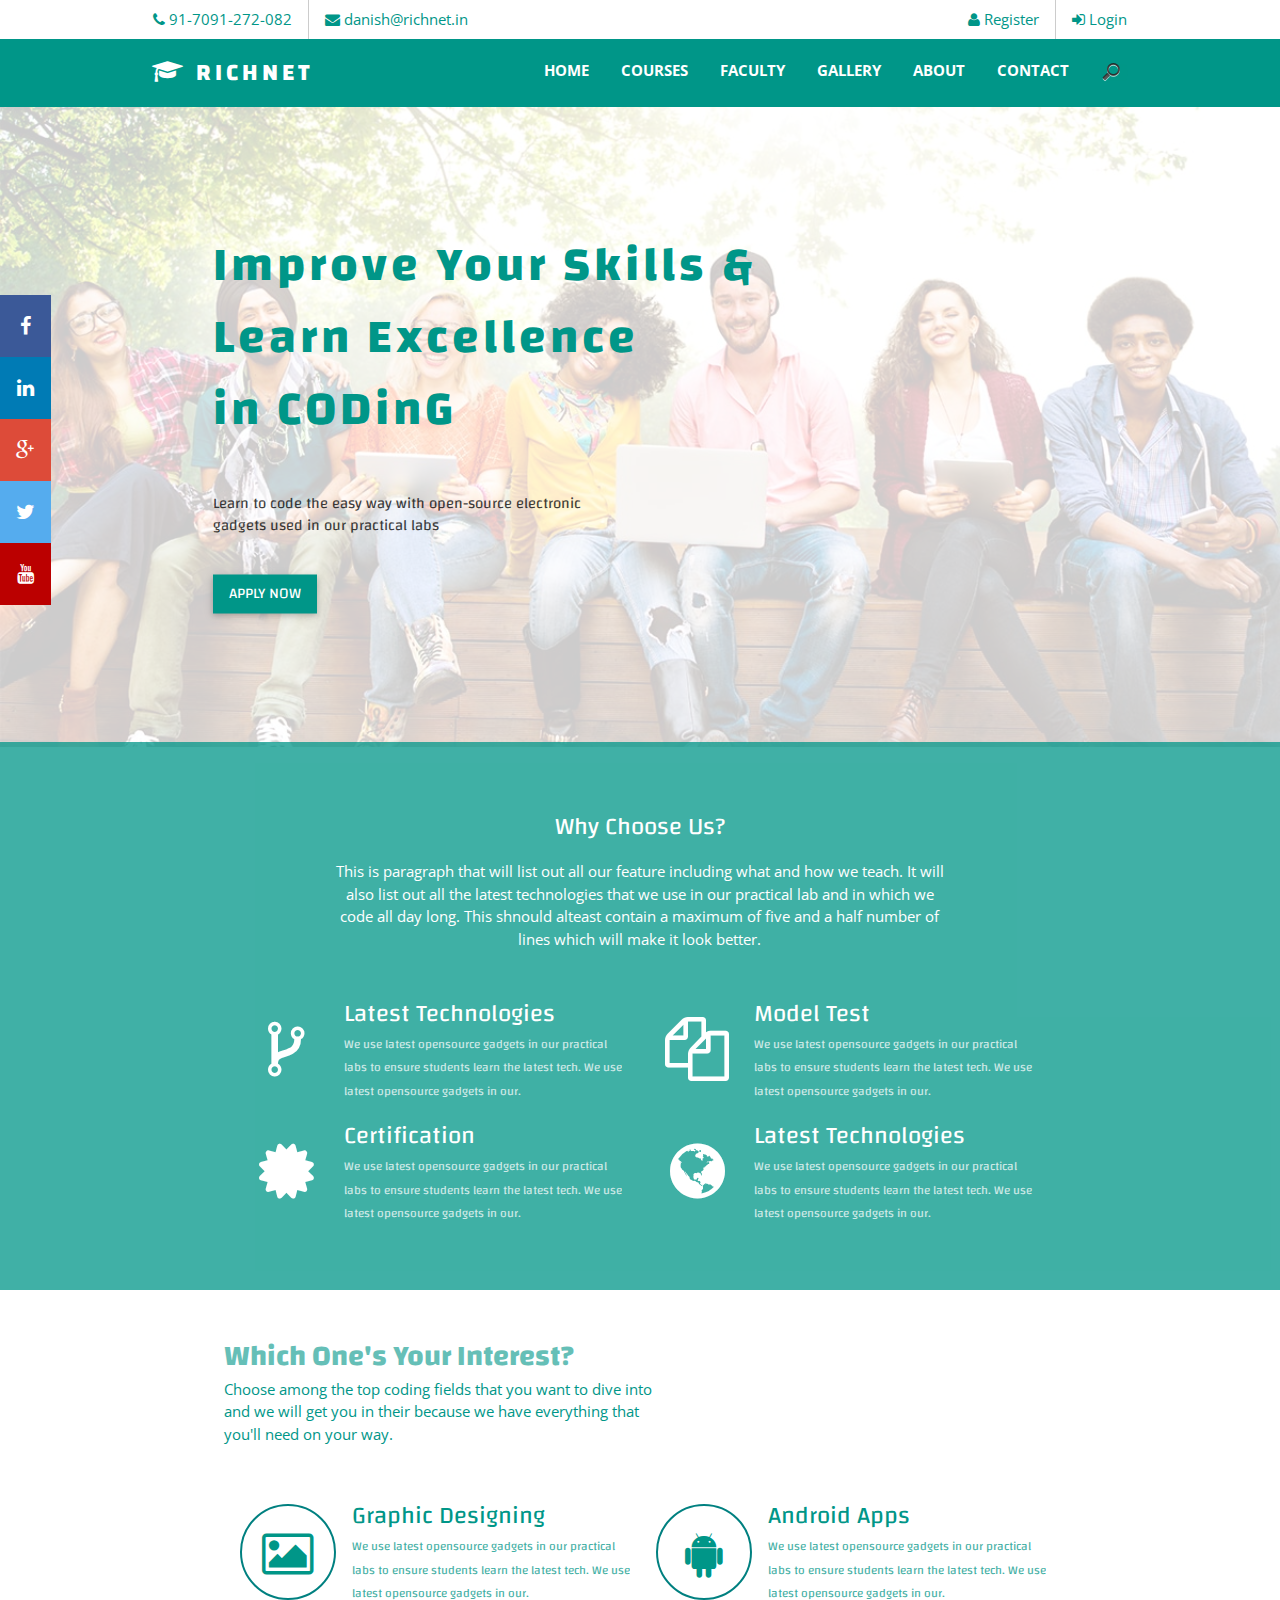
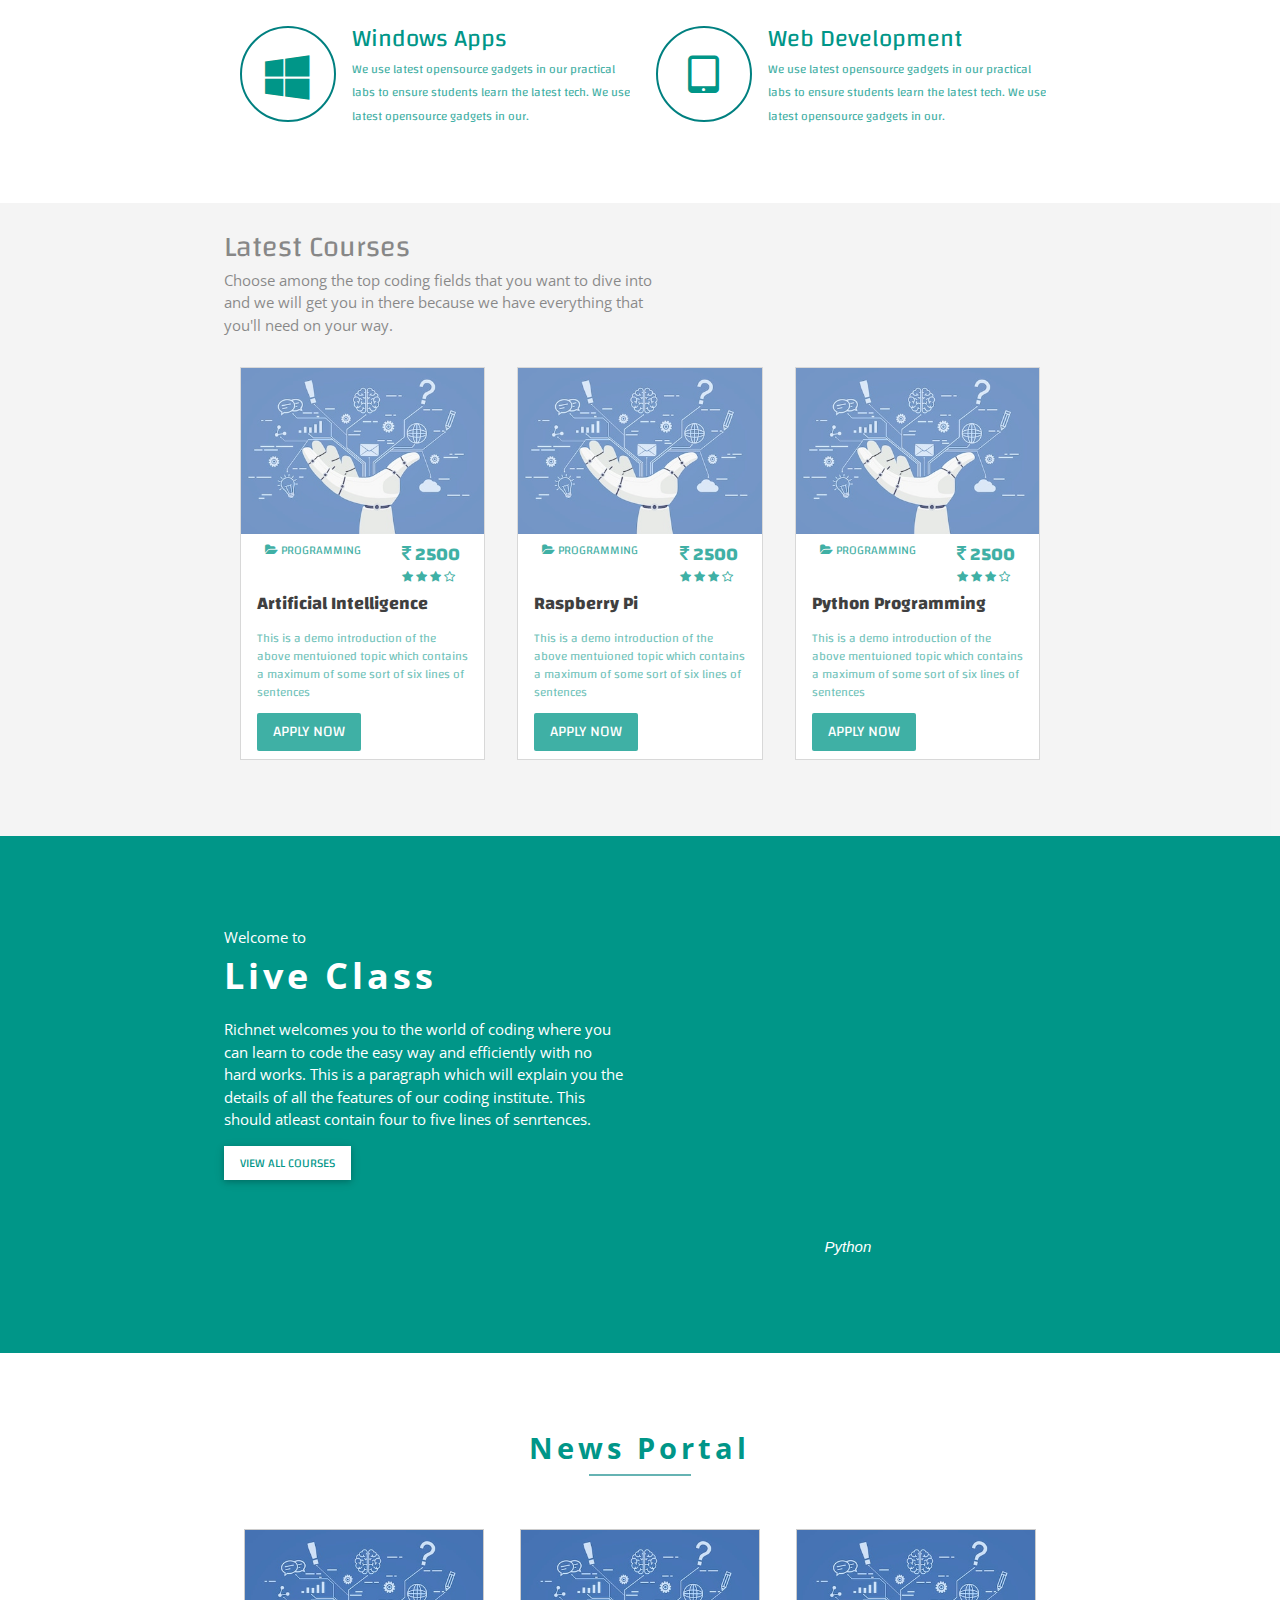
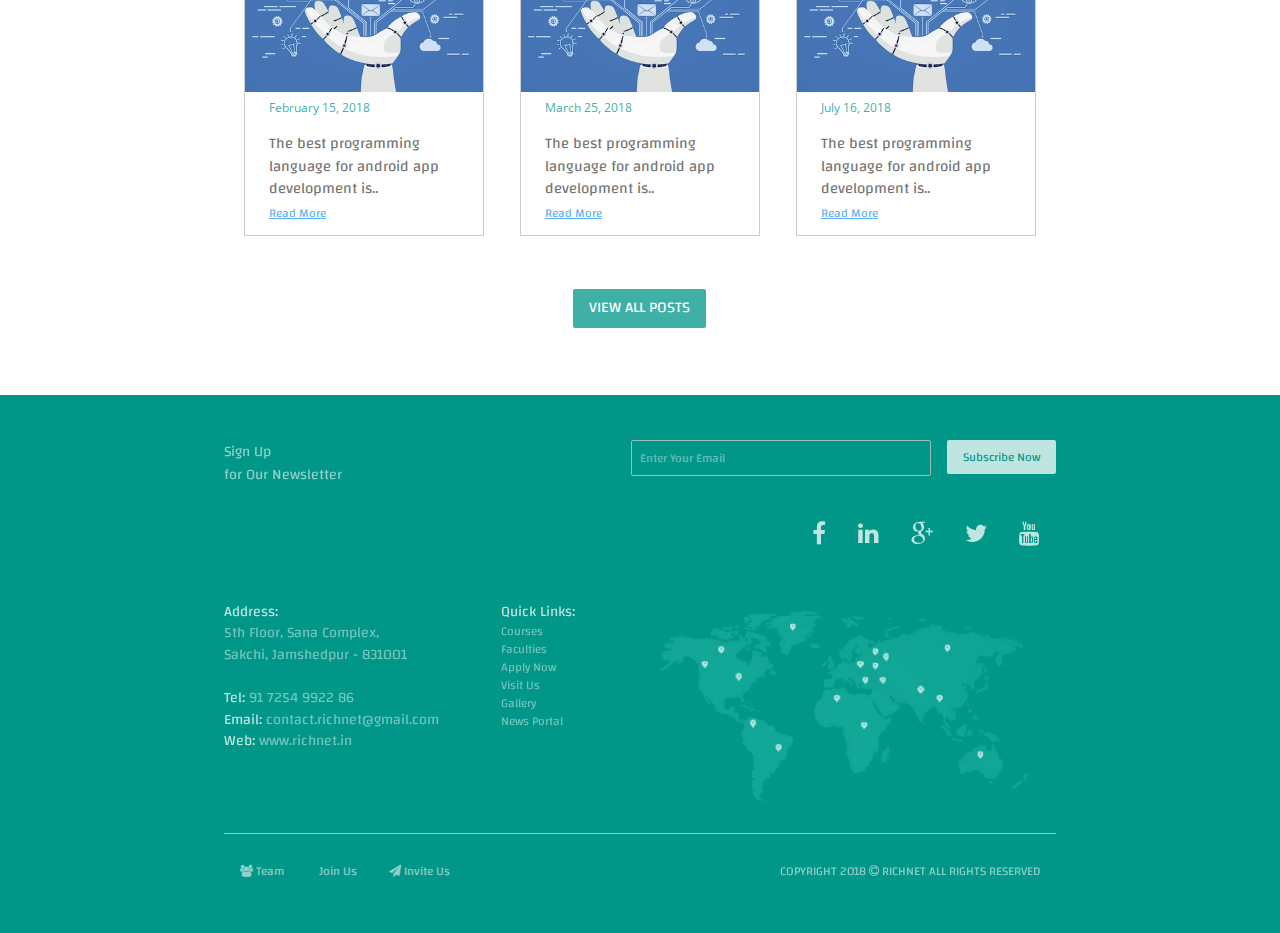
<file: index.html>
<!DOCTYPE html>
<html>
	<head>
		<title>Richnet | A Complete web & Network Solution</title>
		<meta name="viewport" content="width=device-width, initial-scale=1">
		<meta name="keyword" content="Richnet,Web, Network, Android,Website, Intership">
		<link href="https://fonts.googleapis.com/css?family=Open+Sans+Condensed:300" rel="stylesheet">
		<link href="https://fonts.googleapis.com/css?family=Changa" rel="stylesheet">
		<link href="/css/w3.css" rel="stylesheet" />
		<link href="/fa/css/fa.css" rel="stylesheet" />
		<link href="/css/style.css" rel="stylesheet" />
	</head>
	<body>
		
		<div class="w3-container w3-white" id="topbar">
		
			<div class="w3-row">
				<div class="w3-col l1 m1 w3-hide-small">
					&nbsp;
				</div>
				<div class="w3-col l10 m10">
					<div class="w3-bar w3-text-teal font-1">
						<span class="w3-bar-item w3-border-right w3-hide-small">
							<i class="fa fa-phone"></i> 
							91-7091-272-082
						</span>
						<span class="w3-bar-item w3-hide-small">
							<i class="fa fa-envelope"></i> 
							danish@richnet.in
						</span>
						<a href="/student/" class="w3-bar-item w3-button w3-hover-white w3-right">
							<i class="fa fa-sign-in"></i> 
							Login
						</a>
						<a href="" class="w3-bar-item w3-button w3-hover-white w3-right w3-border-right">
							<i class="fa fa-user"></i> 
							Register
						</a>
					</div>
				</div>
			</div>
		</div>
		

		<div class="w3-container w3-teal">
			<div class="w3-row">
				<div class="w3-col l1 m1 w3-hide-small">&nbsp;</div>
				<div class="w3-col l10 m10">
					<div class="w3-bar w3-padding-large w3-text-bold font-1">
						<a href="index_new.php" class="w3-bar-item w3-button w3-hover-teal w3-padding-small w3-xlarge w3-wide font-2">
							<i class="fa fa-graduation-cap"></i> RICHNET
						</a>
						<button class="w3-bar-item w3-button w3-white w3-hide-large w3-hide-medium w3-text-teal w3-right w3-large w3-hover-teal " dn-toggle="collapse" dn-target="#menu">
							<i class="fa fa-align-right"></i>
						</button>
					<div class="dn-hide-small w3-mobile" id="menu">
						<span class='w3-bar-item w3-show-small w3-mobile w3-padding-small'></span>
						<form id="search" class="w3-bar-item w3-mobile w3-right w3-padding-small w3-small">
							<input type="search" placeholder="Search" id="input" class="w3-input w3-text-white w3-teal font-2">
						</form>
			
						<a href='/contact.html' class='w3-bar-item w3-right w3-button w3-mobile '>
							CONTACT
						</a>
					
						<a href='/about.php' class='w3-bar-item w3-right w3-button w3-mobile '>
							ABOUT
						</a>
					
						<a href='/gallery.php' class='w3-bar-item w3-right w3-button w3-mobile '>
							GALLERY
						</a>
					
						<a href='/faculty.php' class='w3-bar-item w3-right w3-button w3-mobile '>
							FACULTY
						</a>
					
						<a href='/courses.php' class='w3-bar-item w3-right w3-button w3-mobile '>
							COURSES
						</a>
					
						<a href='/index.php' class='w3-bar-item w3-right w3-button w3-mobile '>
							HOME
						</a>
										</div>
					</div>
				</div>
				<div class="w3-col l1 m1 w3-hide-small">&nbsp;</div>
			</div>
		</div>
		<div class="icon-bar">
				<a href="www.facebook.com/richnet" class="w3-facebook w3-button w3-hover-black"><i class="fa fa-facebook"></i></a>
				<a href="www.linkedin.com/richnet" class="w3-linkedin w3-button w3-hover-black"><i class="fa fa-linkedin"></i></a>
				<a href="www.plus.google.com/richnet" class="w3-google w3-button-black"><i class="fa fa-google-plus"></i></a>
				<a href="www.twitter.com/richnet" class="w3-twitter w3-buton w3-hover-black"><i class="fa fa-twitter"></i></a>
				<a href="www.youtube.com/richnet" class="w3-youtube w3-button w3-hover-black"><i class="fa fa-youtube"></i></a>
		</div>		
		

		<div class="w3-display-container">
			<img src="img/group.jpg" class="w3-block" style="height:87%"/>
			<div class="w3-display-middle w3-full dn-white-opacity">
				<div class="w3-display-left" style="width:100%;">
					<div class="w3-row">
						<div class="w3-col l2 m2">
							<br/>
						</div>
						<div class="w3-col l8 m8">
							<h1 class="font-2 w3-text-teal w3-xxxlarge w3-wide w3-text-bold">
								Improve Your Skills &<br/>
								Learn Excellence <br/>
								in CODinG
							</h1>
							<br/>
							<p class="w3-text-black font-2 w3-opacity-min" style="max-width:400px">
								Learn to code the easy way with open-source electronic gadgets used in our practical labs
							</p>
							<br/>
							<button class="w3-button w3-card-2 w3-teal font-2 w3-hover-white">
								APPLY NOW
							</button>
							<br/><br/>
						</div>
					</div>
				</div>
			</div>
		</div>
		

		<div class="w3-container w3-teal w3-padding-large w3-opacity-min">
			<div class="w3-row">
				<div class="w3-col l3 m3">
					<br/>
				</div>
				<div class="w3-col l6 m6 w3-center">
					<br/>
					<br/>
					<h3 class="font-2">
						Why Choose Us?
					</h3>
					<p class="font-1">
						This is paragraph that will list out all our feature including what and how we teach.
						It will also list out all the latest technologies that we use in our practical lab and in which we code all day long.
						This shnould alteast contain a maximum of five and a half number of lines which will make it look better.
					</p>
				</div>
			</div>
			<div class="w3-row">
				<div class="w3-col l2 m2">
					<br/>
				</div>
				<div class="w3-col l8 m8">
					<br/>
					<div class="w3-row">
						<div class="w3-col l6 m6">
							<table border="0" class="w3-table w3-text-white">
								<tr>
									<td class="w3-right-align" style="vertical-align:middle">
										<i class="fa fa-code-fork w3-jumbo w3-left w3-right fa-fw"></i>
									</td>
									<td>
										<font class="w3-xlarge w3-block  font-2">Latest Technologies</font>
										<font class="font-2 w3-opacity-min"><small>
										We use latest opensource gadgets in our practical labs to ensure students learn the latest tech.
										We use latest opensource gadgets in our.
										</small></font>
									</td>
								</tr>
							</table>
						</div>
						<div class="w3-col l6 m6">
							<table border="0" class="w3-table w3-text-white">
								<tr>
									<td class="w3-right-align" style="vertical-align:middle">
										<i class="fa fa-copy w3-jumbo w3-left w3-right fa-fw"></i>
									</td>
									<td>
										<font class="w3-xlarge w3-block  font-2">Model Test</font>
										<font class="font-2 w3-opacity-min"><small>
										We use latest opensource gadgets in our practical labs to ensure students learn the latest tech.
										We use latest opensource gadgets in our.
										</small></font>
									</td>
								</tr>
							</table>
						</div>
						<div class="w3-col l6 m6">
							<table border="0" class="w3-table w3-text-white">
								<tr>
									<td class="w3-right-align" style="vertical-align:middle">
										<i class="fa fa-certificate w3-jumbo w3-left w3-right fa-fw"></i>
									</td>
									<td>
										<font class="w3-xlarge w3-block  font-2">Certification</font>
										<font class="font-2 w3-opacity-min"><small>
										We use latest opensource gadgets in our practical labs to ensure students learn the latest tech.
										We use latest opensource gadgets in our.
										</small></font>
									</td>
								</tr>
							</table>
						</div>
						<div class="w3-col l6 m6">
							<table border="0" class="w3-table w3-text-white">
								<tr>
									<td class="w3-right-align" style="vertical-align:middle">
										<i class="fa fa-globe w3-jumbo w3-left w3-right fa-fw"></i>
									</td>
									<td>
										<font class="w3-xlarge w3-block  font-2">Latest Technologies</font>
										<font class="font-2 w3-opacity-min"><small>
										We use latest opensource gadgets in our practical labs to ensure students learn the latest tech.
										We use latest opensource gadgets in our.
										</small></font>
									</td>
								</tr>
							</table>
						</div>
					</div>
				</div>
			</div>
			<br/>
			<br/>
		</div>

		<div class="w3-white w3-container">
			<br/><br/>
			<div class="w3-row">
				<div class="w3-col l2 m2">
					<br/>
				</div>
				<div class="w3-col l8 m8">
					<b class="w3-text-teal w3-opacity font-2  w3-xlarge">
						<big>Which One's Your Interest?</big>
					</b>
					<font class="font-1 w3-text-teal w3-margin-0 w3-block" style="max-width:450px">
						Choose among the top coding fields that you want to dive into and we will get you in their because we have everything that you'll need on your way.
					</font>
					<br/><br/>
					<div class="w3-row">
						<div class="w3-col l6 m6">
							<table border="0" class="w3-table w3-text-teal">
								<tr>
									<td class="w3-center" style="vertical-align:middle">
										<i class="fa fa-photo w3-xxxlarge icon-border w3-hover-teal"></i>
									</td>
									<td>
										<font class="w3-xlarge w3-block  font-2">Graphic Designing</font>
										<font class="font-2 w3-opacity-min"><small>
										We use latest opensource gadgets in our practical labs to ensure students learn the latest tech.
										We use latest opensource gadgets in our.
										</small></font>
									</td>
								</tr>
							</table>
						</div>
						<div class="w3-col l6 m6">
							<table border="0" class="w3-table w3-text-teal">
								<tr>
									<td class="w3-center" style="vertical-align:middle">
										<i class="fa fa-android w3-xxxlarge icon-border w3-hover-teal"></i>
									</td>
									<td>
										<font class="w3-xlarge w3-block  font-2">Android Apps</font>
										<font class="font-2 w3-opacity-min"><small>
										We use latest opensource gadgets in our practical labs to ensure students learn the latest tech.
										We use latest opensource gadgets in our.
										</small></font>
									</td>
								</tr>
							</table>
						</div>
						<div class="w3-col l6 m6">
							<table border="0" class="w3-table w3-text-teal">
								<tr>
									<td class="w3-center" style="vertical-align:middle">
										<i class="fa fa-windows w3-xxxlarge icon-border w3-hover-teal"></i>
									</td>
									<td>
										<font class="w3-xlarge w3-block  font-2">Windows Apps</font>
										<font class="font-2 w3-opacity-min"><small>
										We use latest opensource gadgets in our practical labs to ensure students learn the latest tech.
										We use latest opensource gadgets in our.
										</small></font>
									</td>
								</tr>
							</table>
						</div>
						<div class="w3-col l6 m6">
							<table border="0" class="w3-table w3-text-teal">
								<tr>
									<td class="w3-center" style="vertical-align:middle">
										<i class="fa fa-tablet w3-xxxlarge icon-border w3-hover-teal"></i>
									</td>
									<td>
										<font class="w3-xlarge w3-block font-2">Web Development</font>
										<font class="font-2 w3-opacity-min"><small>
										We use latest opensource gadgets in our practical labs to ensure students learn the latest tech.
										We use latest opensource gadgets in our.
										</small></font>
									</td>
								</tr>
							</table>
						</div>
					</div>
				</div>
				<div class="w3-col l1 m1">
					<br/>
				</div>
			</div>
			<br/><br/><br/>
		</div>

		<div class="w3-container w3-light-gray w3-opacity-min">
			<br/>
			<div class="w3-row">
				<div class="w3-col l2 m2">
					<br/>
				</div>
				<div class="w3-col l8 m8">
					<span class="w3-opacity font-2  w3-xlarge">
						<big>Latest Courses</big>
					</span>
					<font class="font-1 w3-margin-0 w3-block w3-opacity" style="max-width:450px">
						Choose among the top coding fields that you want to dive into and we will get you in there because we have everything that you'll need on your way.
					</font>
					<br/>
					<div class="w3-row">
		
						<div class='w3-col l4 m4'>
							<div class='w3-padding'>
								<div class='w3-white w3-border w3-hover-shadow'>
									<img src='img/ai.png' class='w3-block' />
									<div class='w3-padding'>
										<div class='w3-bar w3-small w3-text-teal'>
											<div class='w3-bar-item w3-padding-small font-2'>
												<i class='fa fa-folder-open'></i> PROGRAMMING
											</div>
											<div class='w3-bar-item w3-padding-small font-2 w3-right w3-text-bold'>
												<span class='w3-large'><i class='fa fa-inr'></i> 2500</span>
												<br/>
												<i class='fa fa-star'></i>
												<i class='fa fa-star'></i>
												<i class='fa fa-star'></i>
												<i class='fa fa-star-o'></i>
											</div>
										</div>
										<font class='font-2 w3-text-bold w3-large'>
											Artificial Intelligence
										</font>
										<p class='w3-text-teal font-2 w3-small w3-opacity-min'>
											This is a demo introduction of the above mentuioned topic which contains a maximum of some sort of six lines of sentences
										</p>
										<button class='w3-button w3-teal w3-round-small font-2 w3-hover-amber'>
											APPLY NOW
										</button>
									</div>
								</div>
							</div>
						</div>
				
						<div class='w3-col l4 m4'>
							<div class='w3-padding'>
								<div class='w3-white w3-border w3-hover-shadow'>
									<img src='img/ai.png' class='w3-block' />
									<div class='w3-padding'>
										<div class='w3-bar w3-small w3-text-teal'>
											<div class='w3-bar-item w3-padding-small font-2'>
												<i class='fa fa-folder-open'></i> PROGRAMMING
											</div>
											<div class='w3-bar-item w3-padding-small font-2 w3-right w3-text-bold'>
												<span class='w3-large'><i class='fa fa-inr'></i> 2500</span>
												<br/>
												<i class='fa fa-star'></i>
												<i class='fa fa-star'></i>
												<i class='fa fa-star'></i>
												<i class='fa fa-star-o'></i>
											</div>
										</div>
										<font class='font-2 w3-text-bold w3-large'>
											Raspberry Pi
										</font>
										<p class='w3-text-teal font-2 w3-small w3-opacity-min'>
											This is a demo introduction of the above mentuioned topic which contains a maximum of some sort of six lines of sentences
										</p>
										<button class='w3-button w3-teal w3-round-small font-2 w3-hover-amber'>
											APPLY NOW
										</button>
									</div>
								</div>
							</div>
						</div>
				
						<div class='w3-col l4 m4'>
							<div class='w3-padding'>
								<div class='w3-white w3-border w3-hover-shadow'>
									<img src='img/ai.png' class='w3-block' />
									<div class='w3-padding'>
										<div class='w3-bar w3-small w3-text-teal'>
											<div class='w3-bar-item w3-padding-small font-2'>
												<i class='fa fa-folder-open'></i> PROGRAMMING
											</div>
											<div class='w3-bar-item w3-padding-small font-2 w3-right w3-text-bold'>
												<span class='w3-large'><i class='fa fa-inr'></i> 2500</span>
												<br/>
												<i class='fa fa-star'></i>
												<i class='fa fa-star'></i>
												<i class='fa fa-star'></i>
												<i class='fa fa-star-o'></i>
											</div>
										</div>
										<font class='font-2 w3-text-bold w3-large'>
											Python Programming
										</font>
										<p class='w3-text-teal font-2 w3-small w3-opacity-min'>
											This is a demo introduction of the above mentuioned topic which contains a maximum of some sort of six lines of sentences
										</p>
										<button class='w3-button w3-teal w3-round-small font-2 w3-hover-amber'>
											APPLY NOW
										</button>
									</div>
								</div>
							</div>
						</div>
									</div>
				</div>
			</div>
			<br/><br/><br/>
		</div>

		<div class="w3-container w3-teal w3-opacity-">
			<br/><br/>
			<br/><br/>
			<div class="w3-row">
				<div class="w3-col l2 m2">
					<br/>
				</div>
				<div class="w3-col l8 m8">
					<div class="w3-row">
						<div class="w3-col l6 m6">
							<font class="w3-medium font-1"> Welcome to</font>
							<font class="w3-text-white w3-xxlarge font-1 w3-text-bold w3-wide w3-block">
								Live Class
							</font>
							<p class="font-1" style="max-width:400px">
								Richnet welcomes you to the world of coding where you can learn to code the easy way and efficiently with no hard works.
								This is a paragraph which will explain you the details of all the features of our coding institute.
								This should atleast contain four to five lines of senrtences.
							</p>
							<button class="w3-button w3-white w3-card-2 w3-small w3-text-teal w3-margin-bottom font-2">
								VIEW ALL COURSES
							</button>
						</div>
						<div class="w3-col l6 m6">
							<iframe width="100%" height="300" src="https://www.youtube.com/embed/N4mEzFDjqtA" frameborder="0" allow="autoplay; encrypted-media" allowfullscreen></iframe>
							<i class="w3-block w3-padding-small w3-center">Python</i>
						</div>
					</div>
				</div>
			</div>
			<br/><br/>
			<br/><br/>
		</div>

		<div class="w3-white w3-container">
			<br/><br/><br/>
			<div class="w3-row">
				<div class="w3-col l2 m2">
					<br/>
				</div>
				<div class="w3-col l8 m8">
					<p class="w3-xlarge w3-center w3-text-teal font-1 w3-wide w3-text-bold " style="margin:5px;">
						<big>News Portal</big>
					</p>
					<hr style="max-width:100px;border:solid 1px teal;margin:auto;" class="w3-opacity" />
					<br/>
					<br/>
					<div class="w3-row-padding">
		
						<div class='w3-col l4 m4'>
							<div class='w3-padding'>
							<div class='w3-border w3-hover-shadow w3-text-none w3-block'>
								<img src='img/ai.png' class='w3-block' />
								<div class='w3-padding-large'>
									<span class='w3-text-teal w3-opacity-min w3-block font-1 w3-small'>
										February 15, 2018
									</span>
									<span class='font-2 w3-text-gray w3-margin-top w3-block'>
										The best programming language for android app development is..
									</span>
									<a href='' class='w3-text-blue w3-hover-text-red w3-small font-2 w3-opacity-min'>
										Read More
									</a>
								</div>
							</div>
							</div>
						</div>
				
						<div class='w3-col l4 m4'>
							<div class='w3-padding'>
							<div class='w3-border w3-hover-shadow w3-text-none w3-block'>
								<img src='img/ai.png' class='w3-block' />
								<div class='w3-padding-large'>
									<span class='w3-text-teal w3-opacity-min w3-block font-1 w3-small'>
										March 25, 2018
									</span>
									<span class='font-2 w3-text-gray w3-margin-top w3-block'>
										The best programming language for android app development is..
									</span>
									<a href='' class='w3-text-blue w3-hover-text-red w3-small font-2 w3-opacity-min'>
										Read More
									</a>
								</div>
							</div>
							</div>
						</div>
				
						<div class='w3-col l4 m4'>
							<div class='w3-padding'>
							<div class='w3-border w3-hover-shadow w3-text-none w3-block'>
								<img src='img/ai.png' class='w3-block' />
								<div class='w3-padding-large'>
									<span class='w3-text-teal w3-opacity-min w3-block font-1 w3-small'>
										July 16, 2018
									</span>
									<span class='font-2 w3-text-gray w3-margin-top w3-block'>
										The best programming language for android app development is..
									</span>
									<a href='' class='w3-text-blue w3-hover-text-red w3-small font-2 w3-opacity-min'>
										Read More
									</a>
								</div>
							</div>
							</div>
						</div>
									</div>
					<br/><br/>
					<center>
					<a href="" class="w3-center w3-button w3-teal font-2 w3-opacity-min w3-round-small">
						VIEW ALL POSTS
					</a>
					</center>
				</div>
			</div>
			<br/><br/><br/>
		</div>
	
			<div class='w3-container w3-teal'>
			<br/><br/>
			<div class="w3-row">
				<div class="w3-col l2 m2">
					<br/>
				</div>
				<div class="w3-col l8 m8 w3-opacity-min">
					<button class='w3-button w3-white w3-round-small font-2 w3-right w3-text-teal w3-small'>
						Subscribe Now
					</button>
					<input type="text" class="w3-input w3-teal font-2 w3-right w3-margin-right w3-border w3-small w3-round-small" placeholder="Enter Your Email" style="max-width:300px"/>
					<span class='font-2 w3-small w3-opacity-min'>
						<big>
							Sign Up<br/>
							for Our Newsletter
						</big>
					</span>
					<br/>
					<br/>
					<div class='w3-bar'>
			
						<a href='https://youtube.com/richnet' class='w3-bar-item w3-right w3-button w3-hover-teal w3-hover-text-red w3-xlarge'>
							<i class='fa fa-youtube'></i>
						</a>
					
						<a href='https://twitter.com/richnet' class='w3-bar-item w3-right w3-button w3-hover-teal w3-hover-text-red w3-xlarge'>
							<i class='fa fa-twitter'></i>
						</a>
					
						<a href='https://plus.google.com/richnet' class='w3-bar-item w3-right w3-button w3-hover-teal w3-hover-text-red w3-xlarge'>
							<i class='fa fa-google-plus'></i>
						</a>
					
						<a href='https://linkedin.com/richnet' class='w3-bar-item w3-right w3-button w3-hover-teal w3-hover-text-red w3-xlarge'>
							<i class='fa fa-linkedin'></i>
						</a>
					
						<a href='https://facebook.com/richnet' class='w3-bar-item w3-right w3-button w3-hover-teal w3-hover-text-red w3-xlarge'>
							<i class='fa fa-facebook'></i>
						</a>
										</div>
					<br/>
					<div class="w3-row">
						<div class='w3-col l4 m4 font-2 w3-small'>
							<br/>
							<big>
							<span class='w3-text-white w3-block'>
								Address:
							</span>
							<span class='w3-text-white w3-opacity w3-block '>
								5th Floor, Sana Complex,<br/>
								Sakchi, Jamshedpur - 831001 
							</span>
							<br/>
							<span class='w3-text-white w3-block'>
								Tel:<span class='w3-opacity'> 91 7254 9922 86</span>
							</span>
							<span class='w3-text-white w3-block'>
								Email: <span class='w3-opacity'>contact.richnet@gmail.com</span>
							</span>
							<span class='w3-text-white w3-block'>
								Web: <span class='w3-opacity'> www.richnet.in</span>
							</span>
							</big>
						</div>
						<div class='w3-col l2 m2 w3-small font-2'>
							<br/>
							<big>
								<span class='w3-text-white w3-block'>
									Quick Links:
								</span>
					
								<a href='courses.php' class='w3-opacity w3-small w3-text-none w3-block w3-hover-text-black'>
									Courses	
								</a>
							
								<a href='faculties.php' class='w3-opacity w3-small w3-text-none w3-block w3-hover-text-black'>
									Faculties	
								</a>
							
								<a href='apply_now.php' class='w3-opacity w3-small w3-text-none w3-block w3-hover-text-black'>
									Apply Now	
								</a>
							
								<a href='visit_us.php' class='w3-opacity w3-small w3-text-none w3-block w3-hover-text-black'>
									Visit Us	
								</a>
							
								<a href='gallery.php' class='w3-opacity w3-small w3-text-none w3-block w3-hover-text-black'>
									Gallery	
								</a>
							
								<a href='news.php' class='w3-opacity w3-small w3-text-none w3-block w3-hover-text-black'>
									News Portal	
								</a>
														</big>
						</div>
						<div class='w3-col l6 m6'>
							<img src="img/map_png.png" class='w3-block' />
						</div>
					</div>
					<hr class='w3-border-white  w3-opacity-min' />
					<div class='w3-bar w3-opacity-min w3-small'>
						<a class='w3-bar-item w3-button w3-teal font-2'>
							<i class="fa fa-group"></i> Team
						</a>
						<a class='w3-bar-item w3-button w3-teal font-2'>
							<i class="fa fa-barn"></i> Join Us
						</a>
						<a class='w3-bar-item w3-button w3-teal font-2'>
							<i class="fa fa-send"></i> Invite Us
						</a>
						<span class='w3-bar-item w3-right font-2 '>
							COPYRIGHT 2018 <i class='fa fa-copyright'></i> RICHNET ALL RIGHTS RESERVED
						</span>
					</div>
				</div>
			</div>
			<br/><br/>
		</div>



	<script src="js/jq.js"></script>

	</body>
</html>
</file>
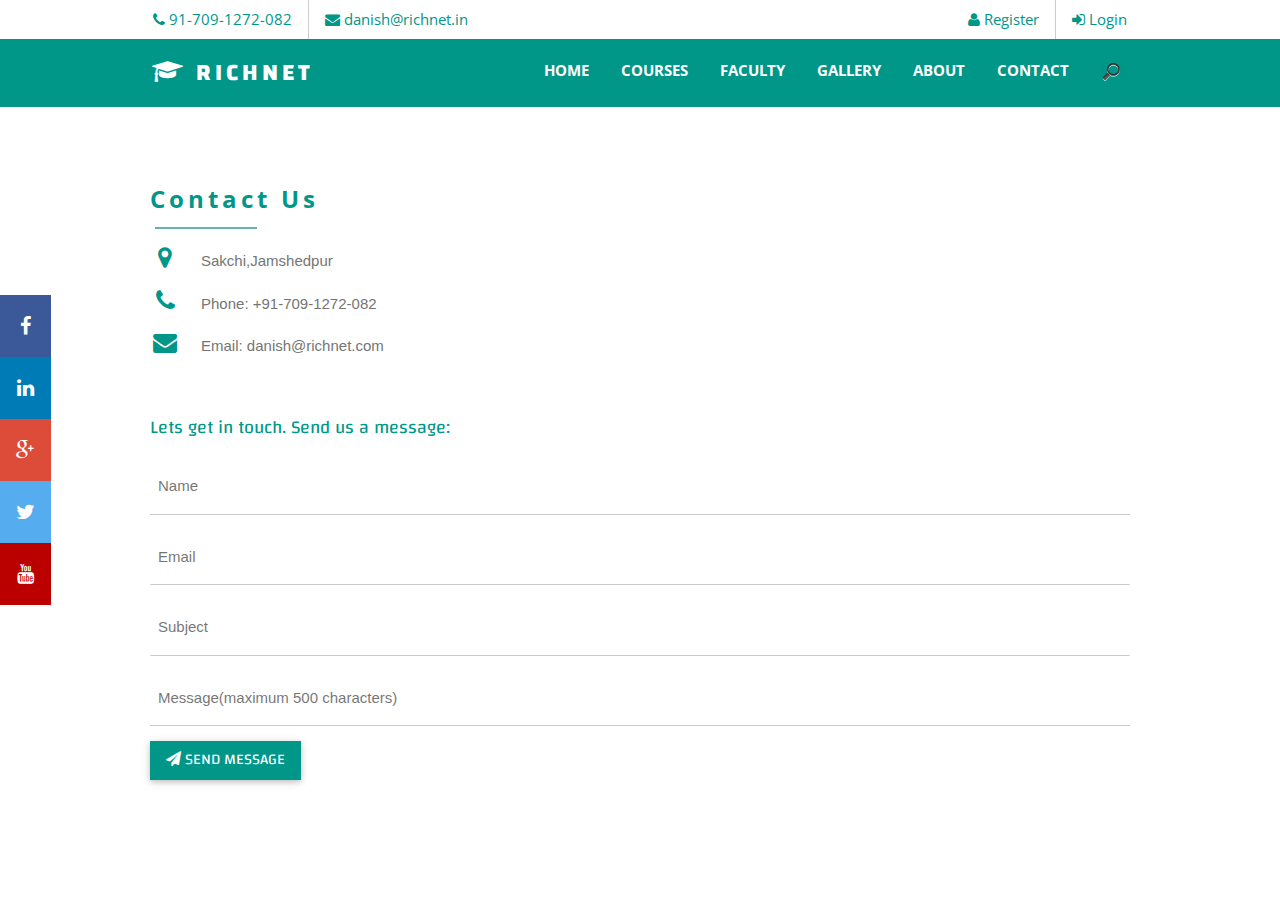
<file: contact.html>
<!DOCTYPE html>
<html>
	<head>
		<title>Richnet | A Complete web & Network Solution</title>
		<meta name="viewport" content="width=device-width, initial-scale=1">
		<meta name="keyword" content="Richnet,Web, Network, Android,Website, Intership">
		<link href="https://fonts.googleapis.com/css?family=Open+Sans+Condensed:300" rel="stylesheet">
		<link href="https://fonts.googleapis.com/css?family=Changa" rel="stylesheet">
		<link href="/css/w3.css" rel="stylesheet" />
		<link href="/fa/css/fa.css" rel="stylesheet" />
		<link href="/css/style.css" rel="stylesheet" />
	</head>
	<body>
		
		<div class="w3-container w3-white" id="topbar">
		
			<div class="w3-row">
				<div class="w3-col l1 m1 w3-hide-small">
					&nbsp;
				</div>
				<div class="w3-col l10 m10">
					<div class="w3-bar w3-text-teal font-1">
						<span class="w3-bar-item w3-border-right w3-hide-small">
							<i class="fa fa-phone"></i> 
							91-709-1272-082
						</span>
						<span class="w3-bar-item w3-hide-small">
							<i class="fa fa-envelope"></i> 
							danish@richnet.in
						</span>
						<a href="/student/" class="w3-bar-item w3-button w3-hover-white w3-right">
							<i class="fa fa-sign-in"></i> 
							Login
						</a>
						<a href="" class="w3-bar-item w3-button w3-hover-white w3-right w3-border-right">
							<i class="fa fa-user"></i> 
							Register
						</a>
					</div>
				</div>
			</div>
		</div>
		

		<div class="w3-container w3-teal">
			<div class="w3-row">
				<div class="w3-col l1 m1 w3-hide-small">&nbsp;</div>
				<div class="w3-col l10 m10">
					<div class="w3-bar w3-padding-large w3-text-bold font-1">
						<a href="home.html" class="w3-bar-item w3-button w3-hover-teal w3-padding-small w3-xlarge w3-wide font-2">
							<i class="fa fa-graduation-cap"></i> RICHNET
						</a>
						<button class="w3-bar-item w3-button w3-white w3-hide-large w3-hide-medium w3-text-teal w3-right w3-large w3-hover-teal " dn-toggle="collapse" dn-target="#menu">
							<i class="fa fa-align-right"></i>
						</button>
					<div class="dn-hide-small w3-mobile" id="menu">
						<span class='w3-bar-item w3-show-small w3-mobile w3-padding-small'></span>
						<form id="search" class="w3-bar-item w3-mobile w3-right w3-padding-small w3-small">
							<input type="search" placeholder="Search" id="input" class="w3-input w3-text-white w3-teal font-2">
						</form>
			
						<a href='/contact.html' class='w3-bar-item w3-right w3-button w3-mobile w3-hover-green '>
							CONTACT
						</a>
					
						<a href='/about.html' class='w3-bar-item w3-right w3-button w3-mobile w3-hover-green'>
							ABOUT
						</a>
					
						<a href='/gallery.html' class='w3-bar-item w3-right w3-button w3-mobile w3-hover-green '>
							GALLERY
						</a>
					
						<a href='/faculty.html' class='w3-bar-item w3-right w3-button w3-mobile w3-hover-green'>
							FACULTY
						</a>
					
						<a href='/courses.html' class='w3-bar-item w3-right w3-button w3-mobile w3-hover-green'>
							COURSES
						</a>
					
						<a href='contact.html' class='w3-bar-item w3-right w3-button w3-mobile w3-hover-green'>
							HOME
						</a>
										</div>
					</div>
				</div>
				<div class="w3-col l1 m1 w3-hide-small">&nbsp;</div>
			</div>
		</div>
		<div class="icon-bar">
				<a href="www.facebook.com/richnet" class="w3-facebook w3-button w3-hover-black"><i class="fa fa-facebook"></i></a>
				<a href="www.linkedin.com/richnet" class="w3-linkedin w3-button w3-hover-black"><i class="fa fa-linkedin"></i></a>
				<a href="www.plus.google.com/richnet" class="w3-google w3-button w3-hover-black"><i class="fa fa-google-plus"></i></a>
				<a href="www.twitter.com/richnet" class="w3-twitter w3-button w3-hover-black"><i class="fa fa-twitter"></i></a>
				<a href="www.youtube.com/richnet" class="w3-youtube w3-button w3-hover-black"><i class="fa fa-youtube"></i></a>
		</div>		
		
<!-- Contact Section -->

  <div class="w3-padding-64 w3-content w3-text-grey" id="contact">
    <h2 class="w3-xlarge  w3-text-teal font-1 w3-wide w3-text-bold">Contact Us</h2>
    <hr style="max-width:100px;border:solid 1px teal;margin:5px;" class="w3-opacity w3-teal">

    <div class="w3-section">
      <p><i class="fa fa-map-marker fa-fw w3-text-teal w3-xlarge w3-margin-right"></i> Sakchi,Jamshedpur</p>
      <p><i class="fa fa-phone fa-fw w3-text-teal w3-xlarge w3-margin-right"></i> Phone: +91-709-1272-082</p>
      <p><i class="fa fa-envelope fa-fw w3-text-teal w3-xlarge w3-margin-right"> </i> Email: danish@richnet.com</p>
    </div><br>	
    <p class="w3-text-teal font-2 w3-large">Lets get in touch. Send us a message:</p>

    <form action="/action_page.php" target="_blank">
      <p><input class="w3-input w3-padding-16 w3-border-bottom w3-border-teal" type="text" placeholder="Name" required name="Name"></p>
      <p><input class="w3-input w3-padding-16 w3-border-bottom w3-border-teal" type="text" placeholder="Email" required name="Email"></p>
      <p><input class="w3-input w3-padding-16 w3-border-bottom w3-border-teal" type="text" placeholder="Subject" required name="Subject"></p>
      <p><input class="w3-input w3-padding-16 w3-border-bottom w3-border-teal" type="text" placeholder="Message(maximum 500 characters)" required name="Message" maxlength="500"></p>
      <p>
        <button class="w3-button w3-card-2 w3-teal font-2 w3-hover-green" type="submit">
          <i class="fa fa-paper-plane"></i> SEND MESSAGE
        </button>
      </p>
    </form>
  <!-- End Contact Section -->
  </div>
</file>
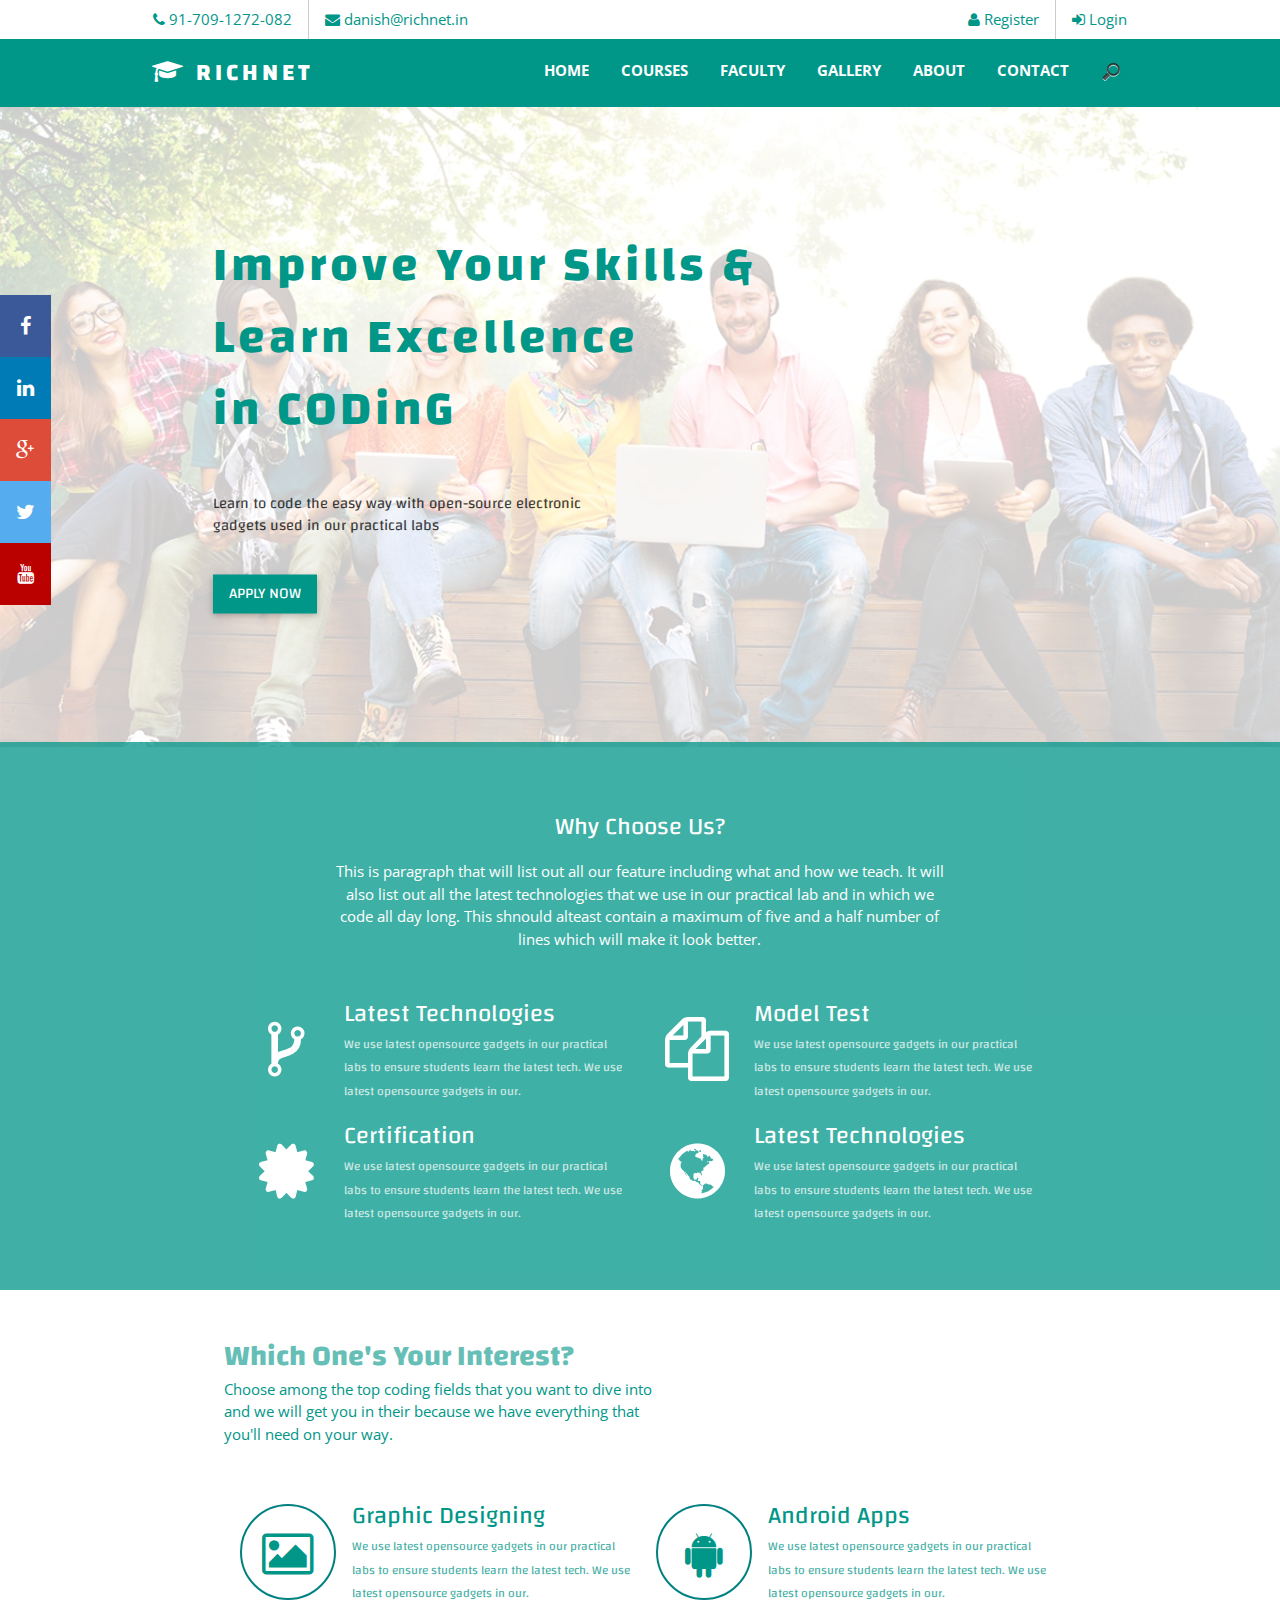
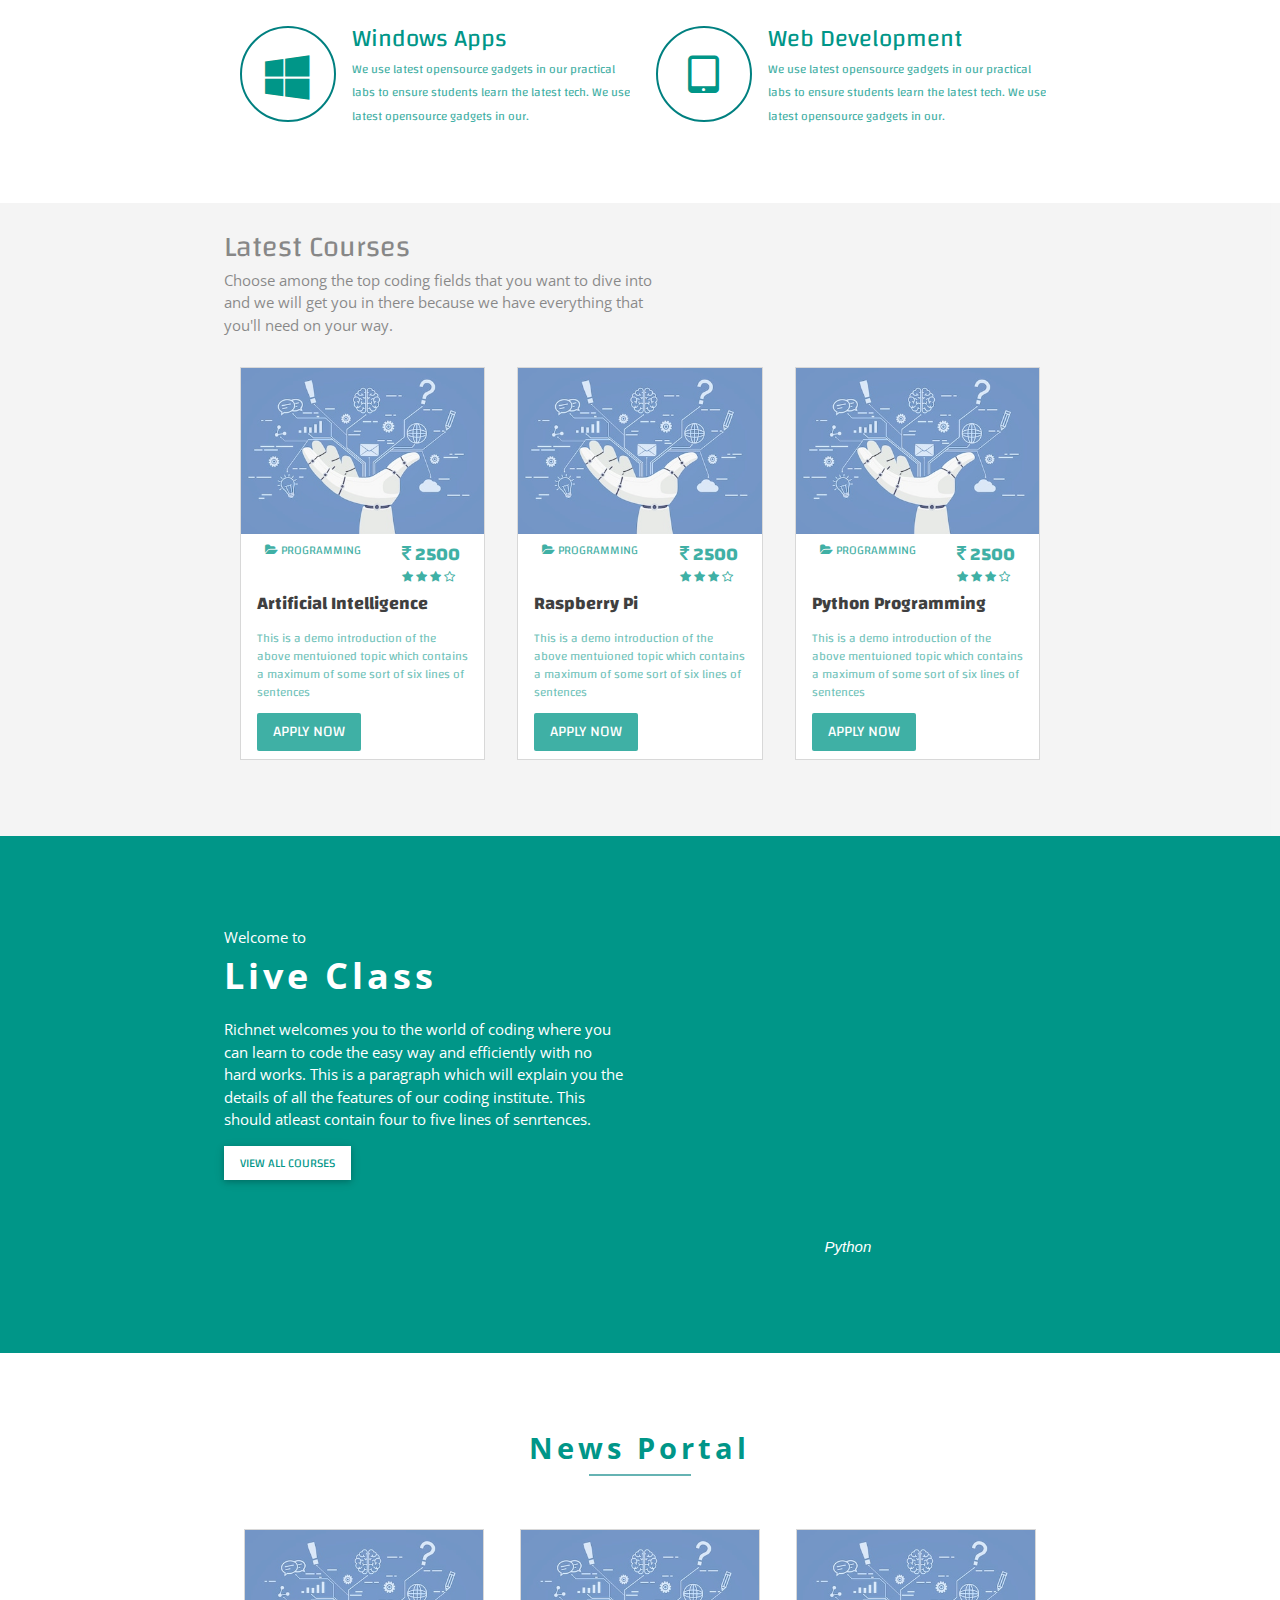
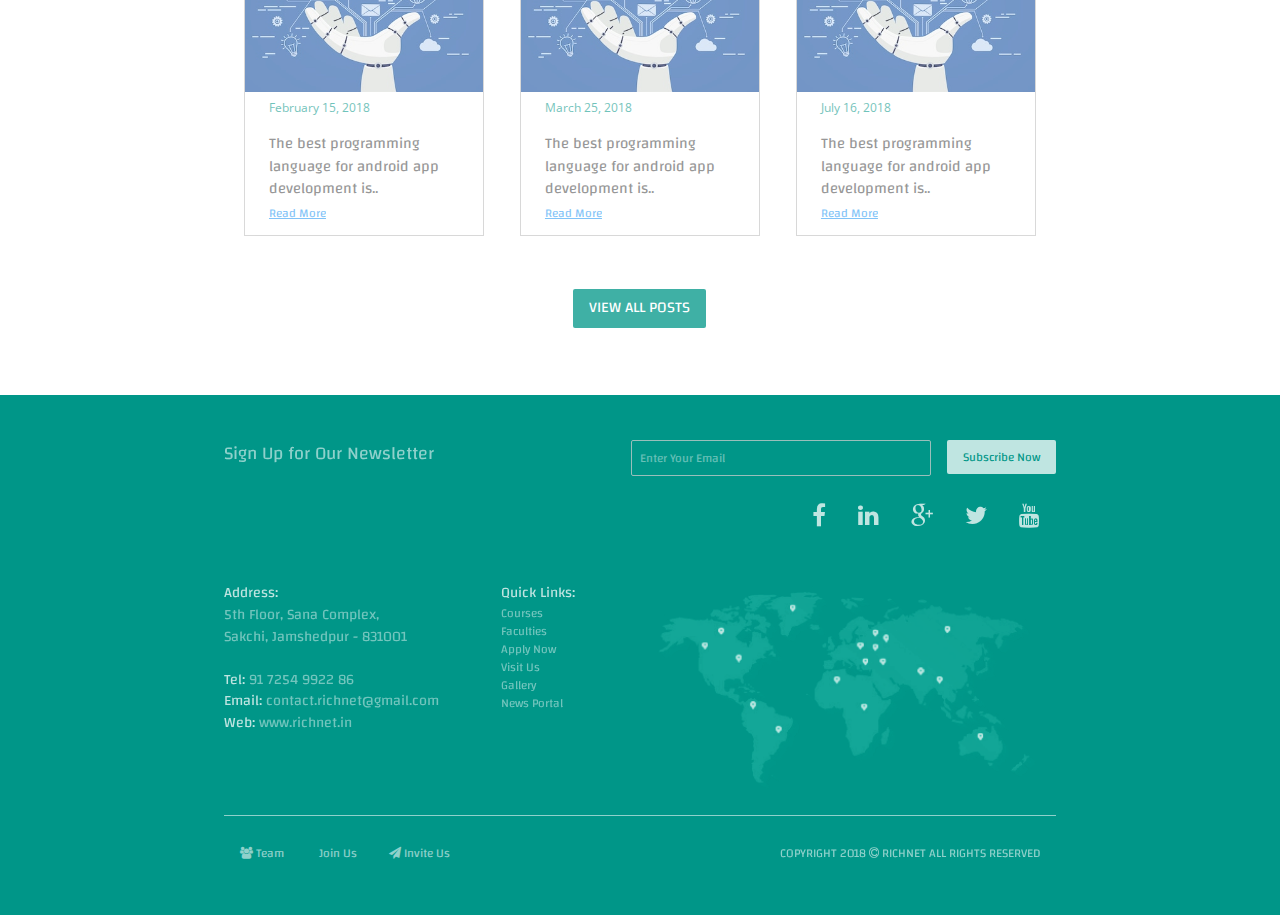
<file: default.html>
<!DOCTYPE html>
<html>
	<head>
		<title>Richnet | A Complete web & Network Solution</title>
		<meta name="viewport" content="width=device-width, initial-scale=1">
		<meta name="keyword" content="Richnet,Web, Network, Android,Website, Intership">
		<link href="https://fonts.googleapis.com/css?family=Open+Sans+Condensed:300" rel="stylesheet">
		<link href="https://fonts.googleapis.com/css?family=Changa" rel="stylesheet">
		<link href="/css/w3.css" rel="stylesheet" />
		<link href="/fa/css/fa.css" rel="stylesheet" />
		<link href="/css/style.css" rel="stylesheet" />
	</head>
	<body>
		
		<div class="w3-container w3-white" id="topbar">
		
			<div class="w3-row">
				<div class="w3-col l1 m1 w3-hide-small">
					&nbsp;
				</div>
				<div class="w3-col l10 m10">
					<div class="w3-bar w3-text-teal font-1">
						<span class="w3-bar-item w3-border-right w3-hide-small">
							<i class="fa fa-phone"></i> 
							91-709-1272-082
						</span>
						<span class="w3-bar-item w3-hide-small">
							<i class="fa fa-envelope"></i> 
							danish@richnet.in
						</span>
						<a href="/student/" class="w3-bar-item w3-button w3-hover-white w3-right">
							<i class="fa fa-sign-in"></i> 
							Login
						</a>
						<a href="" class="w3-bar-item w3-button w3-hover-white w3-right w3-border-right">
							<i class="fa fa-user"></i> 
							Register
						</a>
					</div>
				</div>
			</div>
		</div>
		

		<div class="w3-container w3-teal">
			<div class="w3-row">
				<div class="w3-col l1 m1 w3-hide-small">&nbsp;</div>
				<div class="w3-col l10 m10">
					<div class="w3-bar w3-padding-large w3-text-bold font-1">
						<a href="home.html" class="w3-bar-item w3-button w3-hover-teal w3-padding-small w3-xlarge w3-wide font-2">
							<i class="fa fa-graduation-cap"></i> RICHNET
						</a>
						<button class="w3-bar-item w3-button w3-white w3-hide-large w3-hide-medium w3-text-teal w3-right w3-large w3-hover-teal " dn-toggle="collapse" dn-target="#menu">
							<i class="fa fa-align-right"></i>
						</button>
					<div class="dn-hide-small w3-mobile" id="menu">
						<span class='w3-bar-item w3-show-small w3-mobile w3-padding-small'></span>
						<form id="search" class="w3-bar-item w3-mobile w3-right w3-padding-small w3-small">
							<input type="search" placeholder="Search" id="input" class="w3-input w3-text-white w3-teal font-2">
						</form>
			
						<a href='/contact.html' class='w3-bar-item w3-right w3-button w3-mobile w3-hover-green'>
							CONTACT
						</a>
					
						<a href='about.html' class='w3-bar-item w3-right w3-button w3-mobile w3-hover-green'>
							ABOUT
						</a>
					
						<a href='/gallery.html' class='w3-bar-item w3-right w3-button w3-mobile w3-hover-green'>
							GALLERY
						</a>
					
						<a href='/faculty.html' class='w3-bar-item w3-right w3-button w3-mobile w3-hover-green'>
							FACULTY
						</a>
					
						<a href='/courses.html' class='w3-bar-item w3-right w3-button w3-mobile w3-hover-green'>
							COURSES
						</a>
					
						<a href='/home.html' class='w3-bar-item w3-right w3-button w3-mobile w3-hover-green'>
							HOME
						</a>
										</div>
					</div>
				</div>
				<div class="w3-col l1 m1 w3-hide-small">&nbsp;</div>
			</div>
		</div>
		<div class="icon-bar">
				<a href="www.facebook.com/richnet" class="w3-facebook w3-button w3-hover-black"><i class="fa fa-facebook"></i></a>
				<a href="www.linkedin.com/richnet" class="w3-linkedin w3-button w3-hover-black"><i class="fa fa-linkedin"></i></a>
				<a href="www.plus.google.com/richnet" class="w3-google w3-button w3-hover-black"><i class="fa fa-google-plus"></i></a>
				<a href="www.twitter.com/richnet" class="w3-twitter w3-button w3-hover-black"><i class="fa fa-twitter"></i></a>
				<a href="www.youtube.com/richnet" class="w3-youtube w3-button w3-hover-black"><i class="fa fa-youtube"></i></a>
		</div>		
		

		<div class="w3-display-container">
			<img src="img/group.jpg" class="w3-block" style="height:87%"/>
			<div class="w3-display-middle w3-full dn-white-opacity">
				<div class="w3-display-left" style="width:100%;">
					<div class="w3-row">
						<div class="w3-col l2 m2">
							<br/>
						</div>
						<div class="w3-col l8 m8">
							<h1 class="font-2 w3-text-teal w3-xxxlarge w3-wide w3-text-bold">
								Improve Your Skills &<br/>
								Learn Excellence <br/>
								in CODinG
							</h1>
							<br/>
							<p class="w3-text-black font-2 w3-opacity-min" style="max-width:400px">
								Learn to code the easy way with open-source electronic gadgets used in our practical labs
							</p>
							<br/>
							<button class="w3-button w3-teal w3-hover-green w3-card-2 font-2">

								APPLY NOW
							</button>
							<br/><br/>
						</div>
					</div>
				</div>
			</div>
		</div>
		

		<div class="w3-container w3-teal w3-padding-large w3-opacity-min">
			<div class="w3-row">
				<div class="w3-col l3 m3">
					<br/>
				</div>
				<div class="w3-col l6 m6 w3-center">
					<br/>
					<br/>
					<h3 class="font-2">
						Why Choose Us?
					</h3>
					<p class="font-1">
						This is paragraph that will list out all our feature including what and how we teach.
						It will also list out all the latest technologies that we use in our practical lab and in which we code all day long.
						This shnould alteast contain a maximum of five and a half number of lines which will make it look better.
					</p>
				</div>
			</div>
			<div class="w3-row">
				<div class="w3-col l2 m2">
					<br/>
				</div>
				<div class="w3-col l8 m8">
					<br/>
					<div class="w3-row">
						<div class="w3-col l6 m6">
							<table border="0" class="w3-table w3-text-white">
								<tr>
									<td class="w3-right-align" style="vertical-align:middle">
										<i class="fa fa-code-fork w3-jumbo w3-left w3-right fa-fw"></i>
									</td>
									<td>
										<font class="w3-xlarge w3-block  font-2">Latest Technologies</font>
										<font class="font-2 w3-opacity-min"><small>
										We use latest opensource gadgets in our practical labs to ensure students learn the latest tech.
										We use latest opensource gadgets in our.
										</small></font>
									</td>
								</tr>
							</table>
						</div>
						<div class="w3-col l6 m6">
							<table border="0" class="w3-table w3-text-white">
								<tr>
									<td class="w3-right-align" style="vertical-align:middle">
										<i class="fa fa-copy w3-jumbo w3-left w3-right fa-fw"></i>
									</td>
									<td>
										<font class="w3-xlarge w3-block  font-2">Model Test</font>
										<font class="font-2 w3-opacity-min"><small>
										We use latest opensource gadgets in our practical labs to ensure students learn the latest tech.
										We use latest opensource gadgets in our.
										</small></font>
									</td>
								</tr>
							</table>
						</div>
						<div class="w3-col l6 m6">
							<table border="0" class="w3-table w3-text-white">
								<tr>
									<td class="w3-right-align" style="vertical-align:middle">
										<i class="fa fa-certificate w3-jumbo w3-left w3-right fa-fw"></i>
									</td>
									<td>
										<font class="w3-xlarge w3-block  font-2">Certification</font>
										<font class="font-2 w3-opacity-min"><small>
										We use latest opensource gadgets in our practical labs to ensure students learn the latest tech.
										We use latest opensource gadgets in our.
										</small></font>
									</td>
								</tr>
							</table>
						</div>
						<div class="w3-col l6 m6">
							<table border="0" class="w3-table w3-text-white">
								<tr>
									<td class="w3-right-align" style="vertical-align:middle">
										<i class="fa fa-globe w3-jumbo w3-left w3-right fa-fw"></i>
									</td>
									<td>
										<font class="w3-xlarge w3-block  font-2">Latest Technologies</font>
										<font class="font-2 w3-opacity-min"><small>
										We use latest opensource gadgets in our practical labs to ensure students learn the latest tech.
										We use latest opensource gadgets in our.
										</small></font>
									</td>
								</tr>
							</table>
						</div>
					</div>
				</div>
			</div>
			<br/>
			<br/>
		</div>

		<div class="w3-white w3-container">
			<br/><br/>
			<div class="w3-row">
				<div class="w3-col l2 m2">
					<br/>
				</div>
				<div class="w3-col l8 m8">
					<b class="w3-text-teal w3-opacity font-2  w3-xlarge">
						<big>Which One's Your Interest?</big>
					</b>
					<font class="font-1 w3-text-teal w3-margin-0 w3-block" style="max-width:450px">
						Choose among the top coding fields that you want to dive into and we will get you in their because we have everything that you'll need on your way.
					</font>
					<br/><br/>
					<div class="w3-row">
						<div class="w3-col l6 m6">
							<table border="0" class="w3-table w3-text-teal">
								<tr>
									<td class="w3-center" style="vertical-align:middle">
										<i class="fa fa-photo w3-xxxlarge icon-border w3-hover-teal"></i>
									</td>
									<td>
										<font class="w3-xlarge w3-block  font-2">Graphic Designing</font>
										<font class="font-2 w3-opacity-min"><small>
										We use latest opensource gadgets in our practical labs to ensure students learn the latest tech.
										We use latest opensource gadgets in our.
										</small></font>
									</td>
								</tr>
							</table>
						</div>
						<div class="w3-col l6 m6">
							<table border="0" class="w3-table w3-text-teal">
								<tr>
									<td class="w3-center" style="vertical-align:middle">
										<i class="fa fa-android w3-xxxlarge icon-border w3-hover-teal"></i>
									</td>
									<td>
										<font class="w3-xlarge w3-block  font-2">Android Apps</font>
										<font class="font-2 w3-opacity-min"><small>
										We use latest opensource gadgets in our practical labs to ensure students learn the latest tech.
										We use latest opensource gadgets in our.
										</small></font>
									</td>
								</tr>
							</table>
						</div>
						<div class="w3-col l6 m6">
							<table border="0" class="w3-table w3-text-teal">
								<tr>
									<td class="w3-center" style="vertical-align:middle">
										<i class="fa fa-windows w3-xxxlarge icon-border w3-hover-teal"></i>
									</td>
									<td>
										<font class="w3-xlarge w3-block  font-2">Windows Apps</font>
										<font class="font-2 w3-opacity-min"><small>
										We use latest opensource gadgets in our practical labs to ensure students learn the latest tech.
										We use latest opensource gadgets in our.
										</small></font>
									</td>
								</tr>
							</table>
						</div>
						<div class="w3-col l6 m6">
							<table border="0" class="w3-table w3-text-teal">
								<tr>
									<td class="w3-center" style="vertical-align:middle">
										<i class="fa fa-tablet w3-xxxlarge icon-border w3-hover-teal"></i>
									</td>
									<td>
										<font class="w3-xlarge w3-block font-2">Web Development</font>
										<font class="font-2 w3-opacity-min"><small>
										We use latest opensource gadgets in our practical labs to ensure students learn the latest tech.
										We use latest opensource gadgets in our.
										</small></font>
									</td>
								</tr>
							</table>
						</div>
					</div>
				</div>
				<div class="w3-col l1 m1">
					<br/>
				</div>
			</div>
			<br/><br/><br/>
		</div>

		<div class="w3-container w3-light-gray w3-opacity-min">
			<br/>
			<div class="w3-row">
				<div class="w3-col l2 m2">
					<br/>
				</div>
				<div class="w3-col l8 m8">
					<span class="w3-opacity font-2  w3-xlarge">
						<big>Latest Courses</big>
					</span>
					<font class="font-1 w3-margin-0 w3-block w3-opacity" style="max-width:450px">
						Choose among the top coding fields that you want to dive into and we will get you in there because we have everything that you'll need on your way.
					</font>
					<br/>
					<div class="w3-row">
		
						<div class='w3-col l4 m4'>
							<div class='w3-padding'>
								<div class='w3-white w3-border w3-hover-shadow'>
									<img src='img/ai.png' class='w3-block' />
									<div class='w3-padding'>
										<div class='w3-bar w3-small w3-text-teal'>
											<div class='w3-bar-item w3-padding-small font-2'>
												<i class='fa fa-folder-open'></i> PROGRAMMING
											</div>
											<div class='w3-bar-item w3-padding-small font-2 w3-right w3-text-bold'>
												<span class='w3-large'><i class='fa fa-inr'></i> 2500</span>
												<br/>
												<i class='fa fa-star'></i>
												<i class='fa fa-star'></i>
												<i class='fa fa-star'></i>
												<i class='fa fa-star-o'></i>
											</div>
										</div>
										<font class='font-2 w3-text-bold w3-large'>
											Artificial Intelligence
										</font>
										<p class='w3-text-teal font-2 w3-small w3-opacity-min'>
											This is a demo introduction of the above mentuioned topic which contains a maximum of some sort of six lines of sentences
										</p>
										<button class='w3-button w3-teal w3-hover-green w3-round-small font-2'>
											APPLY NOW
										</button>
									</div>
								</div>
							</div>
						</div>
				
						<div class='w3-col l4 m4'>
							<div class='w3-padding'>
								<div class='w3-white w3-border w3-hover-shadow'>
									<img src='img/ai.png' class='w3-block' />
									<div class='w3-padding'>
										<div class='w3-bar w3-small w3-text-teal'>
											<div class='w3-bar-item w3-padding-small font-2'>
												<i class='fa fa-folder-open'></i> PROGRAMMING
											</div>
											<div class='w3-bar-item w3-padding-small font-2 w3-right w3-text-bold'>
												<span class='w3-large'><i class='fa fa-inr'></i> 2500</span>
												<br/>
												<i class='fa fa-star'></i>
												<i class='fa fa-star'></i>
												<i class='fa fa-star'></i>
												<i class='fa fa-star-o'></i>
											</div>
										</div>
										<font class='font-2 w3-text-bold w3-large'>
											Raspberry Pi
										</font>
										<p class='w3-text-teal font-2 w3-small w3-opacity-min'>
											This is a demo introduction of the above mentuioned topic which contains a maximum of some sort of six lines of sentences
										</p>
										<button class='w3-button w3-teal w3-hover-green w3-round-small font-2'>
											APPLY NOW
										</button>
									</div>
								</div>
							</div>
						</div>
				
						<div class='w3-col l4 m4'>
							<div class='w3-padding'>
								<div class='w3-white w3-border w3-hover-shadow'>
									<img src='img/ai.png' class='w3-block' />
									<div class='w3-padding'>
										<div class='w3-bar w3-small w3-text-teal'>
											<div class='w3-bar-item w3-padding-small font-2'>
												<i class='fa fa-folder-open'></i> PROGRAMMING
											</div>
											<div class='w3-bar-item w3-padding-small font-2 w3-right w3-text-bold'>
												<span class='w3-large'><i class='fa fa-inr'></i> 2500</span>
												<br/>
												<i class='fa fa-star'></i>
												<i class='fa fa-star'></i>
												<i class='fa fa-star'></i>
												<i class='fa fa-star-o'></i>
											</div>
										</div>
										<font class='font-2 w3-text-bold w3-large'>
											Python Programming
										</font>
										<p class='w3-text-teal font-2 w3-small w3-opacity-min'>
											This is a demo introduction of the above mentuioned topic which contains a maximum of some sort of six lines of sentences
										</p>
										<button class='w3-button w3-teal w3-round-small font-2 w3-hover-green'>
											APPLY NOW
										</button>
									</div>
								</div>
							</div>
						</div>
									</div>
				</div>
			</div>
			<br/><br/><br/>
		</div>

		<div class="w3-container w3-teal w3-opacity-">
			<br/><br/>
			<br/><br/>
			<div class="w3-row">
				<div class="w3-col l2 m2">
					<br/>
				</div>
				<div class="w3-col l8 m8">
					<div class="w3-row">
						<div class="w3-col l6 m6">
							<font class="w3-medium font-1"> Welcome to</font>
							<font class="w3-text-white w3-xxlarge font-1 w3-text-bold w3-wide w3-block">
								Live Class
							</font>
							<p class="font-1" style="max-width:400px">
								Richnet welcomes you to the world of coding where you can learn to code the easy way and efficiently with no hard works.
								This is a paragraph which will explain you the details of all the features of our coding institute.
								This should atleast contain four to five lines of senrtences.
							</p>
							<button class="w3-button w3-white w3-hover-green  w3-card-2 w3-small w3-text-teal w3-margin-bottom font-2">
								VIEW ALL COURSES
							</button>
						</div>
						<div class="w3-col l6 m6">
							<iframe width="100%" height="300" src="https://www.youtube.com/embed/N4mEzFDjqtA" frameborder="0" allow="autoplay; encrypted-media" allowfullscreen></iframe>
							<i class="w3-block w3-padding-small w3-center">Python</i>
						</div>
					</div>
				</div>
			</div>
			<br/><br/>
			<br/><br/>
		</div>

		<div class="w3-white w3-container">
			<br/><br/><br/>
			<div class="w3-row">
				<div class="w3-col l2 m2">
					<br/>
				</div>
				<div class="w3-col l8 m8">
					<p class="w3-xlarge w3-center w3-text-teal font-1 w3-wide w3-text-bold " style="margin:5px;">
						<big>News Portal</big>
					</p>
					<hr style="max-width:100px;border:solid 1px teal;margin:auto;" class="w3-opacity" />
					<br/>
					<br/>
					<div class="w3-row-padding">
		
						<div class='w3-col l4 m4'>
							<div class='w3-padding w3-opacity-min w3-hover-opacity-off'>
							<div class='w3-border w3-hover-shadow w3-text-none w3-block'>
								<img src='img/ai.png' class='w3-block' />
								<div class='w3-padding-large'>
									<span class='w3-text-teal w3-opacity-min w3-block font-1 w3-small'>
										February 15, 2018
									</span>
									<span class='font-2 w3-text-gray w3-margin-top w3-block'>
										The best programming language for android app development is..
									</span>
									<a href='' class='w3-text-blue w3-hover-text-red w3-small font-2 w3-opacity-min'>
										Read More
									</a>
								</div>
							</div>
							</div>
						</div>
				
						<div class='w3-col l4 m4'>
							<div class='w3-padding w3-opacity-min w3-hover-opacity-off'>
							<div class='w3-border w3-hover-shadow w3-text-none w3-block'>
								<img src='img/ai.png' class='w3-block' />
								<div class='w3-padding-large'>
									<span class='w3-text-teal w3-opacity-min w3-block font-1 w3-small'>
										March 25, 2018
									</span>
									<span class='font-2 w3-text-gray w3-margin-top w3-block'>
										The best programming language for android app development is..
									</span>
									<a href='' class='w3-text-blue w3-hover-text-red w3-small font-2 w3-opacity-min'>
										Read More
									</a>
								</div>
							</div>
							</div>
						</div>
				
						<div class='w3-col l4 m4'>
							<div class='w3-padding w3-opacity-min w3-hover-opacity-off'>
							<div class='w3-border w3-hover-shadow w3-text-none w3-block'>
								<img src='img/ai.png' class='w3-block' />
								<div class='w3-padding-large'>
									<span class='w3-text-teal w3-opacity-min w3-block font-1 w3-small'>
										July 16, 2018
									</span>
									<span class='font-2 w3-text-gray w3-margin-top w3-block'>
										The best programming language for android app development is..
									</span>
									<a href='' class='w3-text-blue w3-hover-text-red w3-small font-2 w3-opacity-min'>
										Read More
									</a>
								</div>
							</div>
							</div>
						</div>
									</div>
					<br/><br/>
					<center>
					<a href="" class="w3-center w3-button w3-teal w3-hover-green font-2 w3-opacity-min w3-round-small">
						VIEW ALL POSTS
					</a>
					</center>
				</div>
			</div>
			<br/><br/><br/>
		</div>
	
			<div class='w3-container w3-teal'>
			<br/><br/>
			<div class="w3-row">
				<div class="w3-col l2 m2">
					<br/>
				</div>
				<div class="w3-col l8 m8 w3-opacity-min">
					<button class='w3-button w3-white w3-round-small font-2 w3-right w3-text-teal w3-small'>
						Subscribe Now
					</button>
					<input type="text" class="w3-input w3-teal font-2 w3-right w3-margin-right w3-border w3-small w3-round-small" placeholder="Enter Your Email" style="max-width:300px"/>
					<span class='font-2 w3-medium w3-opacity-min'>
						<big>
							Sign Up
							for Our Newsletter
						</big>
					</span>
					<br/>
					<br/>
					<div class='w3-bar'>
			
						<a href='https://youtube.com/richnet' class='w3-bar-item w3-right w3-button w3-hover-teal w3-hover-text-red w3-xlarge'>
							<i class='fa fa-youtube'></i>
						</a>
					
						<a href='https://twitter.com/richnet' class='w3-bar-item w3-right w3-button w3-hover-teal w3-hover-text-red w3-xlarge'>
							<i class='fa fa-twitter'></i>
						</a>
					
						<a href='https://plus.google.com/richnet' class='w3-bar-item w3-right w3-button w3-hover-teal w3-hover-text-red w3-xlarge'>
							<i class='fa fa-google-plus'></i>
						</a>
					
						<a href='https://linkedin.com/richnet' class='w3-bar-item w3-right w3-button w3-hover-teal w3-hover-text-red w3-xlarge'>
							<i class='fa fa-linkedin'></i>
						</a>
					
						<a href='https://facebook.com/richnet' class='w3-bar-item w3-right w3-button w3-hover-teal w3-hover-text-red w3-xlarge'>
							<i class='fa fa-facebook'></i>
						</a>
										</div>
					<br/>
					<div class="w3-row">
						<div class='w3-col l4 m4 font-2 w3-small'>
							<br/>
							<big>
							<span class='w3-text-white w3-block'>
								Address:
							</span>
							<span class='w3-text-white w3-opacity w3-block '>
								5th Floor, Sana Complex,<br/>
								Sakchi, Jamshedpur - 831001 
							</span>
							<br/>
							<span class='w3-text-white w3-block'>
								Tel:<span class='w3-opacity'> 91 7254 9922 86</span>
							</span>
							<span class='w3-text-white w3-block'>
								Email: <span class='w3-opacity'>contact.richnet@gmail.com</span>
							</span>
							<span class='w3-text-white w3-block'>
								Web: <span class='w3-opacity'> www.richnet.in</span>
							</span>
							</big>
						</div>
						<div class='w3-col l2 m2 w3-small font-2'>
							<br/>
							<big>
								<span class='w3-text-white w3-block'>
									Quick Links:
								</span>
					
								<a href='courses.php' class='w3-opacity w3-small w3-text-none w3-block w3-hover-text-black'>
									Courses	
								</a>
							
								<a href='faculties.php' class='w3-opacity w3-small w3-text-none w3-block w3-hover-text-black'>
									Faculties	
								</a>
							
								<a href='apply_now.php' class='w3-opacity w3-small w3-text-none w3-block w3-hover-text-black'>
									Apply Now	
								</a>
							
								<a href='visit_us.php' class='w3-opacity w3-small w3-text-none w3-block w3-hover-text-black'>
									Visit Us	
								</a>
							
								<a href='gallery.php' class='w3-opacity w3-small w3-text-none w3-block w3-hover-text-black'>
									Gallery	
								</a>
							
								<a href='news.php' class='w3-opacity w3-small w3-text-none w3-block w3-hover-text-black'>
									News Portal	
								</a>
														</big>
						</div>
						<div class='w3-col l6 m6'>
							<img src="img/map_png.png" class='w3-block' />
						</div>
					</div>
					<hr class='w3-border-white  w3-opacity-min' />
					<div class='w3-bar w3-opacity-min w3-small'>
						<a class='w3-bar-item w3-button w3-teal w3-hover-green font-2'>
							<i class="fa fa-group"></i> Team
						</a>
						<a class='w3-bar-item w3-button w3-teal w3-hover-green font-2'>
							<i class="fa fa-barn"></i> Join Us
						</a>
						<a class='w3-bar-item w3-button w3-teal w3-hover-green font-2'>
							<i class="fa fa-send"></i> Invite Us
						</a>
						<span class='w3-bar-item w3-right font-2 '>
							COPYRIGHT 2018 <i class='fa fa-copyright'></i> RICHNET ALL RIGHTS RESERVED
						</span>
					</div>
				</div>
			</div>
			<br/><br/>
		</div>



	<script src="js/jq.js"></script>

	</body>
</html>
</file>
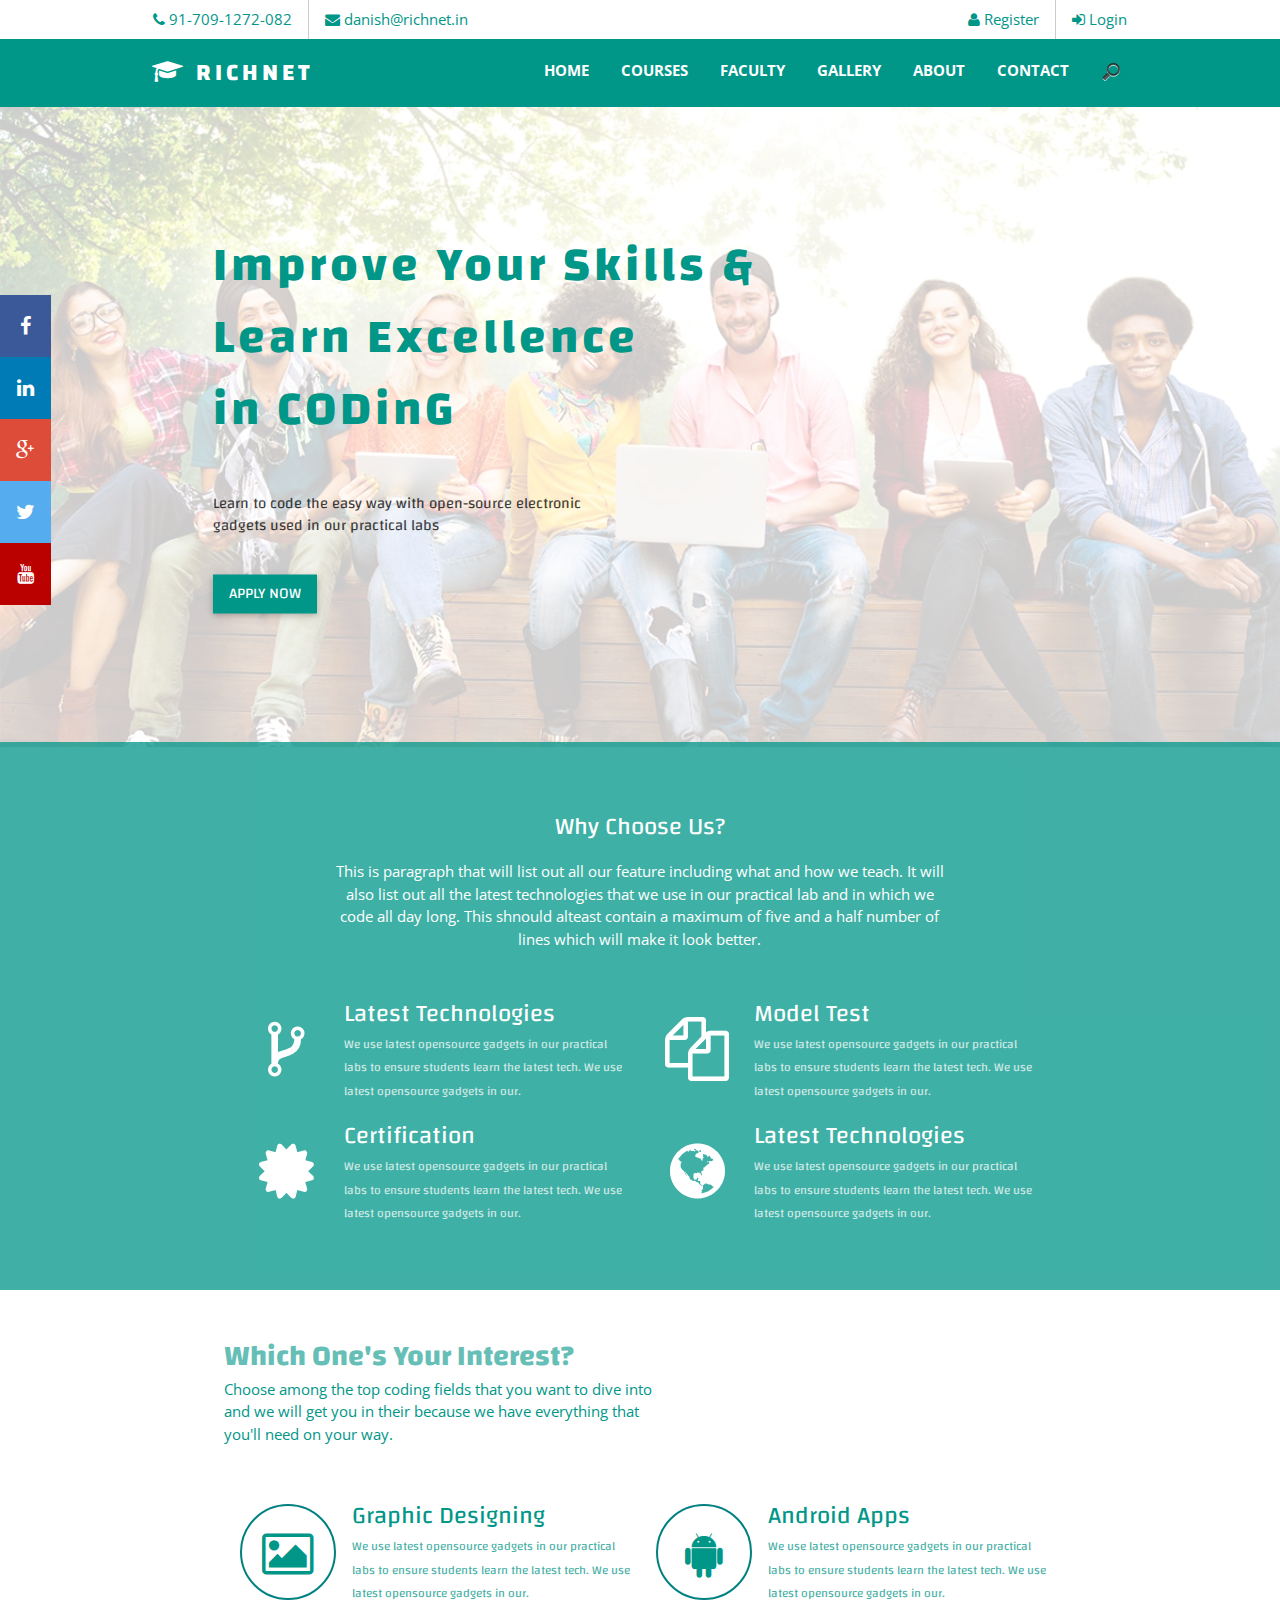
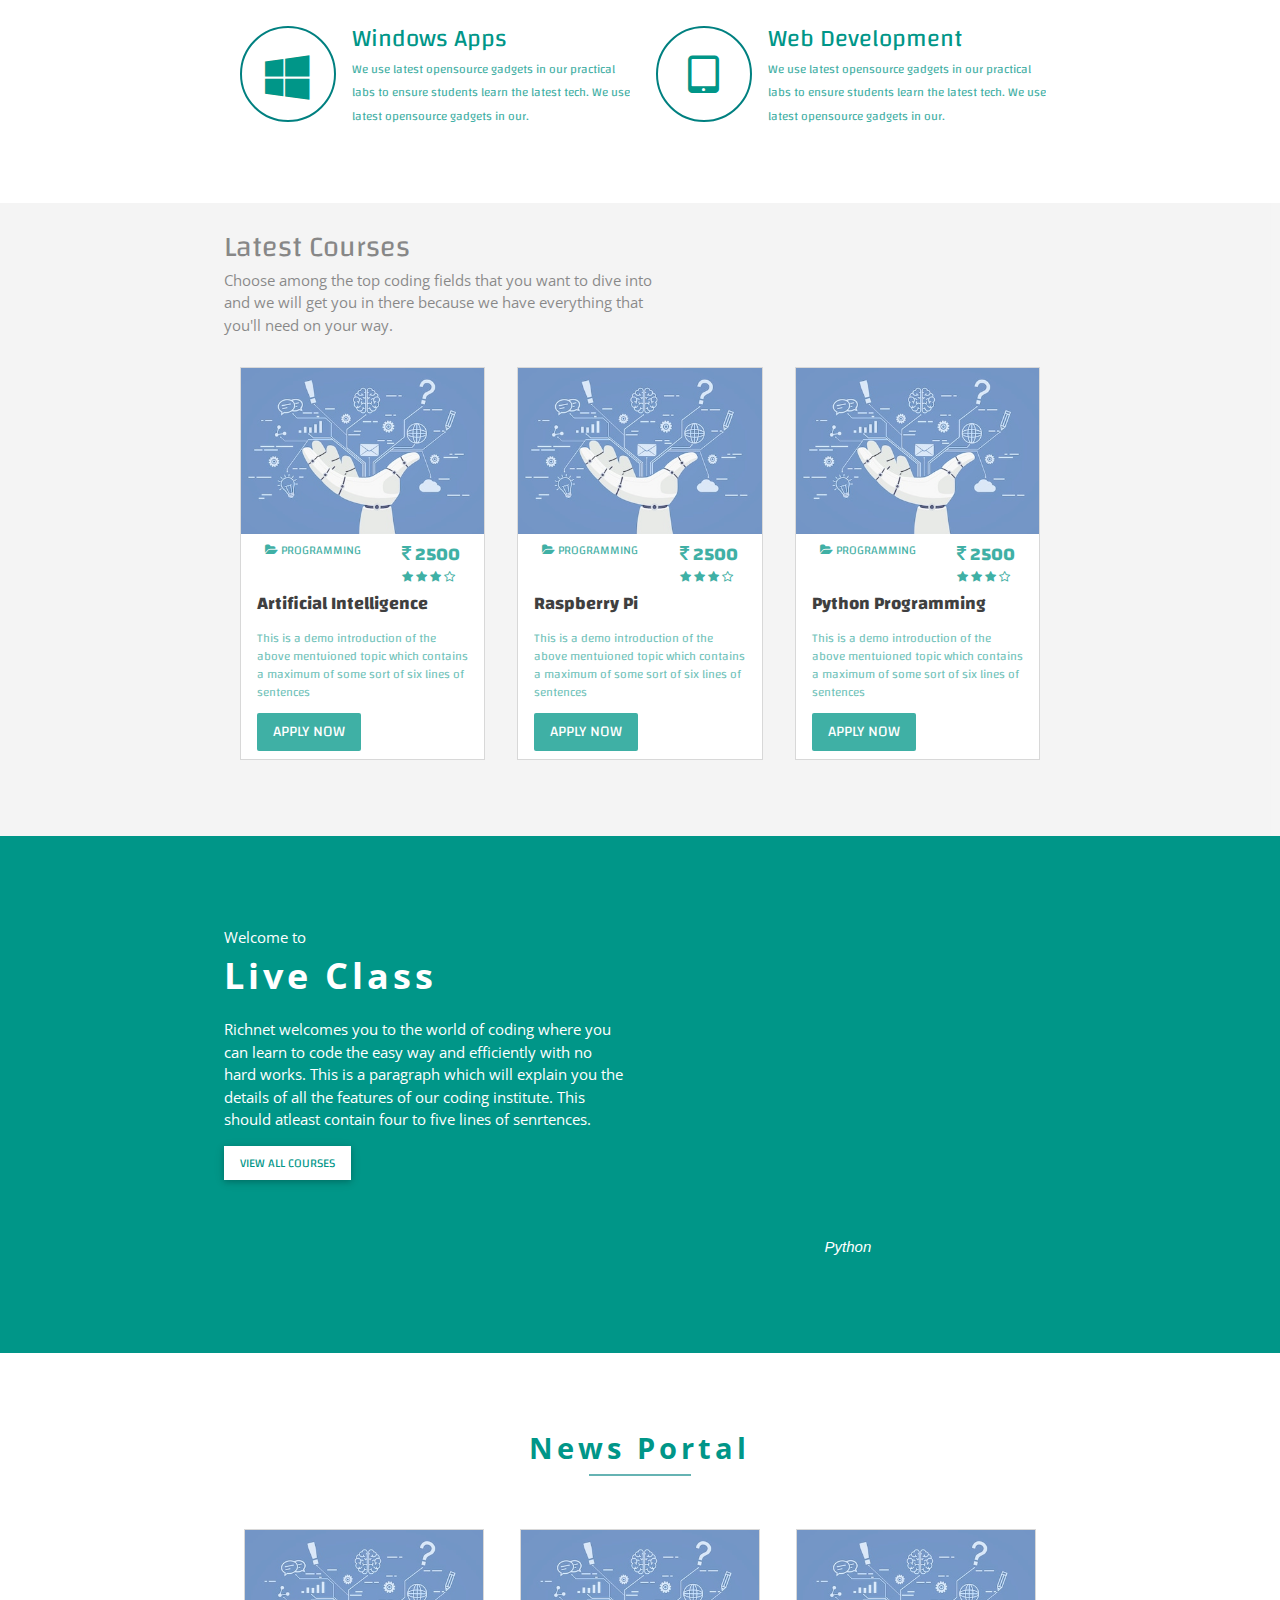
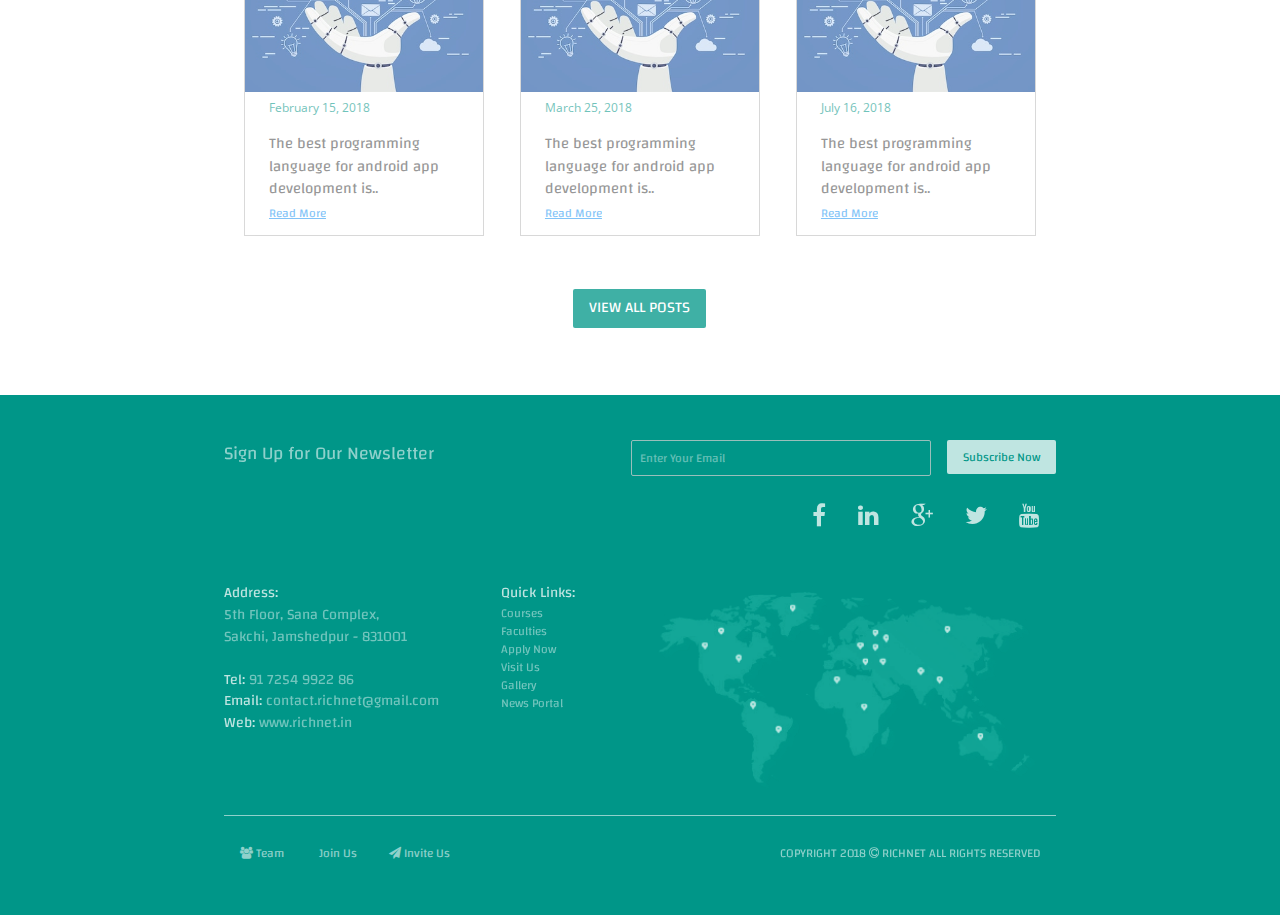
<file: home.html>
<!DOCTYPE html>
<html>
	<head>
		<title>Richnet | A Complete web & Network Solution</title>
		<meta name="viewport" content="width=device-width, initial-scale=1">
		<meta name="keyword" content="Richnet,Web, Network, Android,Website, Intership">
		<link href="https://fonts.googleapis.com/css?family=Open+Sans+Condensed:300" rel="stylesheet">
		<link href="https://fonts.googleapis.com/css?family=Changa" rel="stylesheet">
		<link href="/css/w3.css" rel="stylesheet" />
		<link href="/fa/css/fa.css" rel="stylesheet" />
		<link href="/css/style.css" rel="stylesheet" />
	</head>
	<body>
		
		<div class="w3-container w3-white" id="topbar">
		
			<div class="w3-row">
				<div class="w3-col l1 m1 w3-hide-small">
					&nbsp;
				</div>
				<div class="w3-col l10 m10">
					<div class="w3-bar w3-text-teal font-1">
						<span class="w3-bar-item w3-border-right w3-hide-small">
							<i class="fa fa-phone"></i> 
							91-709-1272-082
						</span>
						<span class="w3-bar-item w3-hide-small">
							<i class="fa fa-envelope"></i> 
							danish@richnet.in
						</span>
						<a href="/student/" class="w3-bar-item w3-button w3-hover-white w3-right">
							<i class="fa fa-sign-in"></i> 
							Login
						</a>
						<a href="" class="w3-bar-item w3-button w3-hover-white w3-right w3-border-right">
							<i class="fa fa-user"></i> 
							Register
						</a>
					</div>
				</div>
			</div>
		</div>
		

		<div class="w3-container w3-teal">
			<div class="w3-row">
				<div class="w3-col l1 m1 w3-hide-small">&nbsp;</div>
				<div class="w3-col l10 m10">
					<div class="w3-bar w3-padding-large w3-text-bold font-1">
						<a href="home.html" class="w3-bar-item w3-button w3-hover-teal w3-padding-small w3-xlarge w3-wide font-2">
							<i class="fa fa-graduation-cap"></i> RICHNET
						</a>
						<button class="w3-bar-item w3-button w3-white w3-hide-large w3-hide-medium w3-text-teal w3-right w3-large w3-hover-teal " dn-toggle="collapse" dn-target="#menu">
							<i class="fa fa-align-right"></i>
						</button>
					<div class="dn-hide-small w3-mobile" id="menu">
						<span class='w3-bar-item w3-show-small w3-mobile w3-padding-small'></span>
						<form id="search" class="w3-bar-item w3-mobile w3-right w3-padding-small w3-small">
							<input type="search" placeholder="Search" id="input" class="w3-input w3-text-white w3-teal font-2">
						</form>
			
						<a href='/contact.html' class='w3-bar-item w3-right w3-button w3-mobile w3-hover-green'>
							CONTACT
						</a>
					
						<a href='/about.html' class='w3-bar-item w3-right w3-button w3-mobile w3-hover-green'>
							ABOUT
						</a>
					
						<a href='/gallery.html' class='w3-bar-item w3-right w3-button w3-mobile w3-hover-green'>
							GALLERY
						</a>
					
						<a href='/faculty.html' class='w3-bar-item w3-right w3-button w3-mobile w3-hover-green'>
							FACULTY
						</a>
					
						<a href='/courses.html' class='w3-bar-item w3-right w3-button w3-mobile w3-hover-green'>
							COURSES
						</a>
					
						<a href='/home.html' class='w3-bar-item w3-right w3-button w3-mobile w3-hover-green'>
							HOME
						</a>
										</div>
					</div>
				</div>
				<div class="w3-col l1 m1 w3-hide-small">&nbsp;</div>
			</div>
		</div>
		<div class="icon-bar">
				<a href="www.facebook.com/richnet" class="w3-facebook w3-button w3-hover-black"><i class="fa fa-facebook"></i></a>
				<a href="www.linkedin.com/richnet" class="w3-linkedin w3-button w3-hover-black"><i class="fa fa-linkedin"></i></a>
				<a href="www.plus.google.com/richnet" class="w3-google w3-button w3-hover-black"><i class="fa fa-google-plus"></i></a>
				<a href="www.twitter.com/richnet" class="w3-twitter w3-button w3-hover-black"><i class="fa fa-twitter"></i></a>
				<a href="www.youtube.com/richnet" class="w3-youtube w3-button w3-hover-black"><i class="fa fa-youtube"></i></a>
		</div>		
		

		<div class="w3-display-container">
			<img src="img/group.jpg" class="w3-block" style="height:87%"/>
			<div class="w3-display-middle w3-full dn-white-opacity">
				<div class="w3-display-left" style="width:100%;">
					<div class="w3-row">
						<div class="w3-col l2 m2">
							<br/>
						</div>
						<div class="w3-col l8 m8">
							<h1 class="font-2 w3-text-teal w3-xxxlarge w3-wide w3-text-bold">
								Improve Your Skills &<br/>
								Learn Excellence <br/>
								in CODinG
							</h1>
							<br/>
							<p class="w3-text-black font-2 w3-opacity-min" style="max-width:400px">
								Learn to code the easy way with open-source electronic gadgets used in our practical labs
							</p>
							<br/>
							<button class="w3-button w3-teal w3-hover-green w3-card-2 font-2">

								APPLY NOW
							</button>
							<br/><br/>
						</div>
					</div>
				</div>
			</div>
		</div>
		

		<div class="w3-container w3-teal w3-padding-large w3-opacity-min">
			<div class="w3-row">
				<div class="w3-col l3 m3">
					<br/>
				</div>
				<div class="w3-col l6 m6 w3-center">
					<br/>
					<br/>
					<h3 class="font-2">
						Why Choose Us?
					</h3>
					<p class="font-1">
						This is paragraph that will list out all our feature including what and how we teach.
						It will also list out all the latest technologies that we use in our practical lab and in which we code all day long.
						This shnould alteast contain a maximum of five and a half number of lines which will make it look better.
					</p>
				</div>
			</div>
			<div class="w3-row">
				<div class="w3-col l2 m2">
					<br/>
				</div>
				<div class="w3-col l8 m8">
					<br/>
					<div class="w3-row">
						<div class="w3-col l6 m6">
							<table border="0" class="w3-table w3-text-white">
								<tr>
									<td class="w3-right-align" style="vertical-align:middle">
										<i class="fa fa-code-fork w3-jumbo w3-left w3-right fa-fw"></i>
									</td>
									<td>
										<font class="w3-xlarge w3-block  font-2">Latest Technologies</font>
										<font class="font-2 w3-opacity-min"><small>
										We use latest opensource gadgets in our practical labs to ensure students learn the latest tech.
										We use latest opensource gadgets in our.
										</small></font>
									</td>
								</tr>
							</table>
						</div>
						<div class="w3-col l6 m6">
							<table border="0" class="w3-table w3-text-white">
								<tr>
									<td class="w3-right-align" style="vertical-align:middle">
										<i class="fa fa-copy w3-jumbo w3-left w3-right fa-fw"></i>
									</td>
									<td>
										<font class="w3-xlarge w3-block  font-2">Model Test</font>
										<font class="font-2 w3-opacity-min"><small>
										We use latest opensource gadgets in our practical labs to ensure students learn the latest tech.
										We use latest opensource gadgets in our.
										</small></font>
									</td>
								</tr>
							</table>
						</div>
						<div class="w3-col l6 m6">
							<table border="0" class="w3-table w3-text-white">
								<tr>
									<td class="w3-right-align" style="vertical-align:middle">
										<i class="fa fa-certificate w3-jumbo w3-left w3-right fa-fw"></i>
									</td>
									<td>
										<font class="w3-xlarge w3-block  font-2">Certification</font>
										<font class="font-2 w3-opacity-min"><small>
										We use latest opensource gadgets in our practical labs to ensure students learn the latest tech.
										We use latest opensource gadgets in our.
										</small></font>
									</td>
								</tr>
							</table>
						</div>
						<div class="w3-col l6 m6">
							<table border="0" class="w3-table w3-text-white">
								<tr>
									<td class="w3-right-align" style="vertical-align:middle">
										<i class="fa fa-globe w3-jumbo w3-left w3-right fa-fw"></i>
									</td>
									<td>
										<font class="w3-xlarge w3-block  font-2">Latest Technologies</font>
										<font class="font-2 w3-opacity-min"><small>
										We use latest opensource gadgets in our practical labs to ensure students learn the latest tech.
										We use latest opensource gadgets in our.
										</small></font>
									</td>
								</tr>
							</table>
						</div>
					</div>
				</div>
			</div>
			<br/>
			<br/>
		</div>

		<div class="w3-white w3-container">
			<br/><br/>
			<div class="w3-row">
				<div class="w3-col l2 m2">
					<br/>
				</div>
				<div class="w3-col l8 m8">
					<b class="w3-text-teal w3-opacity font-2  w3-xlarge">
						<big>Which One's Your Interest?</big>
					</b>
					<font class="font-1 w3-text-teal w3-margin-0 w3-block" style="max-width:450px">
						Choose among the top coding fields that you want to dive into and we will get you in their because we have everything that you'll need on your way.
					</font>
					<br/><br/>
					<div class="w3-row">
						<div class="w3-col l6 m6">
							<table border="0" class="w3-table w3-text-teal">
								<tr>
									<td class="w3-center" style="vertical-align:middle">
										<i class="fa fa-photo w3-xxxlarge icon-border w3-hover-teal"></i>
									</td>
									<td>
										<font class="w3-xlarge w3-block  font-2">Graphic Designing</font>
										<font class="font-2 w3-opacity-min"><small>
										We use latest opensource gadgets in our practical labs to ensure students learn the latest tech.
										We use latest opensource gadgets in our.
										</small></font>
									</td>
								</tr>
							</table>
						</div>
						<div class="w3-col l6 m6">
							<table border="0" class="w3-table w3-text-teal">
								<tr>
									<td class="w3-center" style="vertical-align:middle">
										<i class="fa fa-android w3-xxxlarge icon-border w3-hover-teal"></i>
									</td>
									<td>
										<font class="w3-xlarge w3-block  font-2">Android Apps</font>
										<font class="font-2 w3-opacity-min"><small>
										We use latest opensource gadgets in our practical labs to ensure students learn the latest tech.
										We use latest opensource gadgets in our.
										</small></font>
									</td>
								</tr>
							</table>
						</div>
						<div class="w3-col l6 m6">
							<table border="0" class="w3-table w3-text-teal">
								<tr>
									<td class="w3-center" style="vertical-align:middle">
										<i class="fa fa-windows w3-xxxlarge icon-border w3-hover-teal"></i>
									</td>
									<td>
										<font class="w3-xlarge w3-block  font-2">Windows Apps</font>
										<font class="font-2 w3-opacity-min"><small>
										We use latest opensource gadgets in our practical labs to ensure students learn the latest tech.
										We use latest opensource gadgets in our.
										</small></font>
									</td>
								</tr>
							</table>
						</div>
						<div class="w3-col l6 m6">
							<table border="0" class="w3-table w3-text-teal">
								<tr>
									<td class="w3-center" style="vertical-align:middle">
										<i class="fa fa-tablet w3-xxxlarge icon-border w3-hover-teal"></i>
									</td>
									<td>
										<font class="w3-xlarge w3-block font-2">Web Development</font>
										<font class="font-2 w3-opacity-min"><small>
										We use latest opensource gadgets in our practical labs to ensure students learn the latest tech.
										We use latest opensource gadgets in our.
										</small></font>
									</td>
								</tr>
							</table>
						</div>
					</div>
				</div>
				<div class="w3-col l1 m1">
					<br/>
				</div>
			</div>
			<br/><br/><br/>
		</div>

		<div class="w3-container w3-light-gray w3-opacity-min">
			<br/>
			<div class="w3-row">
				<div class="w3-col l2 m2">
					<br/>
				</div>
				<div class="w3-col l8 m8">
					<span class="w3-opacity font-2  w3-xlarge">
						<big>Latest Courses</big>
					</span>
					<font class="font-1 w3-margin-0 w3-block w3-opacity" style="max-width:450px">
						Choose among the top coding fields that you want to dive into and we will get you in there because we have everything that you'll need on your way.
					</font>
					<br/>
					<div class="w3-row">
		
						<div class='w3-col l4 m4'>
							<div class='w3-padding'>
								<div class='w3-white w3-border w3-hover-shadow'>
									<img src='img/ai.png' class='w3-block' />
									<div class='w3-padding'>
										<div class='w3-bar w3-small w3-text-teal'>
											<div class='w3-bar-item w3-padding-small font-2'>
												<i class='fa fa-folder-open'></i> PROGRAMMING
											</div>
											<div class='w3-bar-item w3-padding-small font-2 w3-right w3-text-bold'>
												<span class='w3-large'><i class='fa fa-inr'></i> 2500</span>
												<br/>
												<i class='fa fa-star'></i>
												<i class='fa fa-star'></i>
												<i class='fa fa-star'></i>
												<i class='fa fa-star-o'></i>
											</div>
										</div>
										<font class='font-2 w3-text-bold w3-large'>
											Artificial Intelligence
										</font>
										<p class='w3-text-teal font-2 w3-small w3-opacity-min'>
											This is a demo introduction of the above mentuioned topic which contains a maximum of some sort of six lines of sentences
										</p>
										<button class='w3-button w3-teal w3-hover-green w3-round-small font-2'>
											APPLY NOW
										</button>
									</div>
								</div>
							</div>
						</div>
				
						<div class='w3-col l4 m4'>
							<div class='w3-padding'>
								<div class='w3-white w3-border w3-hover-shadow'>
									<img src='img/ai.png' class='w3-block' />
									<div class='w3-padding'>
										<div class='w3-bar w3-small w3-text-teal'>
											<div class='w3-bar-item w3-padding-small font-2'>
												<i class='fa fa-folder-open'></i> PROGRAMMING
											</div>
											<div class='w3-bar-item w3-padding-small font-2 w3-right w3-text-bold'>
												<span class='w3-large'><i class='fa fa-inr'></i> 2500</span>
												<br/>
												<i class='fa fa-star'></i>
												<i class='fa fa-star'></i>
												<i class='fa fa-star'></i>
												<i class='fa fa-star-o'></i>
											</div>
										</div>
										<font class='font-2 w3-text-bold w3-large'>
											Raspberry Pi
										</font>
										<p class='w3-text-teal font-2 w3-small w3-opacity-min'>
											This is a demo introduction of the above mentuioned topic which contains a maximum of some sort of six lines of sentences
										</p>
										<button class='w3-button w3-teal w3-hover-green w3-round-small font-2'>
											APPLY NOW
										</button>
									</div>
								</div>
							</div>
						</div>
				
						<div class='w3-col l4 m4'>
							<div class='w3-padding'>
								<div class='w3-white w3-border w3-hover-shadow'>
									<img src='img/ai.png' class='w3-block' />
									<div class='w3-padding'>
										<div class='w3-bar w3-small w3-text-teal'>
											<div class='w3-bar-item w3-padding-small font-2'>
												<i class='fa fa-folder-open'></i> PROGRAMMING
											</div>
											<div class='w3-bar-item w3-padding-small font-2 w3-right w3-text-bold'>
												<span class='w3-large'><i class='fa fa-inr'></i> 2500</span>
												<br/>
												<i class='fa fa-star'></i>
												<i class='fa fa-star'></i>
												<i class='fa fa-star'></i>
												<i class='fa fa-star-o'></i>
											</div>
										</div>
										<font class='font-2 w3-text-bold w3-large'>
											Python Programming
										</font>
										<p class='w3-text-teal font-2 w3-small w3-opacity-min'>
											This is a demo introduction of the above mentuioned topic which contains a maximum of some sort of six lines of sentences
										</p>
										<button class='w3-button w3-teal w3-round-small font-2 w3-hover-green'>
											APPLY NOW
										</button>
									</div>
								</div>
							</div>
						</div>
									</div>
				</div>
			</div>
			<br/><br/><br/>
		</div>

		<div class="w3-container w3-teal w3-opacity-">
			<br/><br/>
			<br/><br/>
			<div class="w3-row">
				<div class="w3-col l2 m2">
					<br/>
				</div>
				<div class="w3-col l8 m8">
					<div class="w3-row">
						<div class="w3-col l6 m6">
							<font class="w3-medium font-1"> Welcome to</font>
							<font class="w3-text-white w3-xxlarge font-1 w3-text-bold w3-wide w3-block">
								Live Class
							</font>
							<p class="font-1" style="max-width:400px">
								Richnet welcomes you to the world of coding where you can learn to code the easy way and efficiently with no hard works.
								This is a paragraph which will explain you the details of all the features of our coding institute.
								This should atleast contain four to five lines of senrtences.
							</p>
							<button class="w3-button w3-white w3-hover-green  w3-card-2 w3-small w3-text-teal w3-margin-bottom font-2">
								VIEW ALL COURSES
							</button>
						</div>
						<div class="w3-col l6 m6">
							<iframe width="100%" height="300" src="https://www.youtube.com/embed/N4mEzFDjqtA" frameborder="0" allow="autoplay; encrypted-media" allowfullscreen></iframe>
							<i class="w3-block w3-padding-small w3-center">Python</i>
						</div>
					</div>
				</div>
			</div>
			<br/><br/>
			<br/><br/>
		</div>

		<div class="w3-white w3-container">
			<br/><br/><br/>
			<div class="w3-row">
				<div class="w3-col l2 m2">
					<br/>
				</div>
				<div class="w3-col l8 m8">
					<p class="w3-xlarge w3-center w3-text-teal font-1 w3-wide w3-text-bold " style="margin:5px;">
						<big>News Portal</big>
					</p>
					<hr style="max-width:100px;border:solid 1px teal;margin:auto;" class="w3-opacity" />
					<br/>
					<br/>
					<div class="w3-row-padding">
		
						<div class='w3-col l4 m4'>
							<div class='w3-padding w3-opacity-min w3-hover-opacity-off'>
							<div class='w3-border w3-hover-shadow w3-text-none w3-block'>
								<img src='img/ai.png' class='w3-block' />
								<div class='w3-padding-large'>
									<span class='w3-text-teal w3-opacity-min w3-block font-1 w3-small'>
										February 15, 2018
									</span>
									<span class='font-2 w3-text-gray w3-margin-top w3-block'>
										The best programming language for android app development is..
									</span>
									<a href='' class='w3-text-blue w3-hover-text-red w3-small font-2 w3-opacity-min'>
										Read More
									</a>
								</div>
							</div>
							</div>
						</div>
				
						<div class='w3-col l4 m4'>
							<div class='w3-padding w3-opacity-min w3-hover-opacity-off'>
							<div class='w3-border w3-hover-shadow w3-text-none w3-block'>
								<img src='img/ai.png' class='w3-block' />
								<div class='w3-padding-large'>
									<span class='w3-text-teal w3-opacity-min w3-block font-1 w3-small'>
										March 25, 2018
									</span>
									<span class='font-2 w3-text-gray w3-margin-top w3-block'>
										The best programming language for android app development is..
									</span>
									<a href='' class='w3-text-blue w3-hover-text-red w3-small font-2 w3-opacity-min'>
										Read More
									</a>
								</div>
							</div>
							</div>
						</div>
				
						<div class='w3-col l4 m4'>
							<div class='w3-padding w3-opacity-min w3-hover-opacity-off'>
							<div class='w3-border w3-hover-shadow w3-text-none w3-block'>
								<img src='img/ai.png' class='w3-block' />
								<div class='w3-padding-large'>
									<span class='w3-text-teal w3-opacity-min w3-block font-1 w3-small'>
										July 16, 2018
									</span>
									<span class='font-2 w3-text-gray w3-margin-top w3-block'>
										The best programming language for android app development is..
									</span>
									<a href='' class='w3-text-blue w3-hover-text-red w3-small font-2 w3-opacity-min'>
										Read More
									</a>
								</div>
							</div>
							</div>
						</div>
									</div>
					<br/><br/>
					<center>
					<a href="" class="w3-center w3-button w3-teal w3-hover-green font-2 w3-opacity-min w3-round-small">
						VIEW ALL POSTS
					</a>
					</center>
				</div>
			</div>
			<br/><br/><br/>
		</div>
	
			<div class='w3-container w3-teal'>
			<br/><br/>
			<div class="w3-row">
				<div class="w3-col l2 m2">
					<br/>
				</div>
				<div class="w3-col l8 m8 w3-opacity-min">
					<button class='w3-button w3-white w3-round-small font-2 w3-right w3-text-teal w3-small'>
						Subscribe Now
					</button>
					<input type="text" class="w3-input w3-teal font-2 w3-right w3-margin-right w3-border w3-small w3-round-small" placeholder="Enter Your Email" style="max-width:300px"/>
					<span class='font-2 w3-medium w3-opacity-min'>
						<big>
							Sign Up
							for Our Newsletter
						</big>
					</span>
					<br/>
					<br/>
					<div class='w3-bar'>
			
						<a href='https://youtube.com/richnet' class='w3-bar-item w3-right w3-button w3-hover-teal w3-hover-text-red w3-xlarge'>
							<i class='fa fa-youtube'></i>
						</a>
					
						<a href='https://twitter.com/richnet' class='w3-bar-item w3-right w3-button w3-hover-teal w3-hover-text-red w3-xlarge'>
							<i class='fa fa-twitter'></i>
						</a>
					
						<a href='https://plus.google.com/richnet' class='w3-bar-item w3-right w3-button w3-hover-teal w3-hover-text-red w3-xlarge'>
							<i class='fa fa-google-plus'></i>
						</a>
					
						<a href='https://linkedin.com/richnet' class='w3-bar-item w3-right w3-button w3-hover-teal w3-hover-text-red w3-xlarge'>
							<i class='fa fa-linkedin'></i>
						</a>
					
						<a href='https://facebook.com/richnet' class='w3-bar-item w3-right w3-button w3-hover-teal w3-hover-text-red w3-xlarge'>
							<i class='fa fa-facebook'></i>
						</a>
										</div>
					<br/>
					<div class="w3-row">
						<div class='w3-col l4 m4 font-2 w3-small'>
							<br/>
							<big>
							<span class='w3-text-white w3-block'>
								Address:
							</span>
							<span class='w3-text-white w3-opacity w3-block '>
								5th Floor, Sana Complex,<br/>
								Sakchi, Jamshedpur - 831001 
							</span>
							<br/>
							<span class='w3-text-white w3-block'>
								Tel:<span class='w3-opacity'> 91 7254 9922 86</span>
							</span>
							<span class='w3-text-white w3-block'>
								Email: <span class='w3-opacity'>contact.richnet@gmail.com</span>
							</span>
							<span class='w3-text-white w3-block'>
								Web: <span class='w3-opacity'> www.richnet.in</span>
							</span>
							</big>
						</div>
						<div class='w3-col l2 m2 w3-small font-2'>
							<br/>
							<big>
								<span class='w3-text-white w3-block'>
									Quick Links:
								</span>
					
								<a href='courses.php' class='w3-opacity w3-small w3-text-none w3-block w3-hover-text-black'>
									Courses	
								</a>
							
								<a href='faculties.php' class='w3-opacity w3-small w3-text-none w3-block w3-hover-text-black'>
									Faculties	
								</a>
							
								<a href='apply_now.php' class='w3-opacity w3-small w3-text-none w3-block w3-hover-text-black'>
									Apply Now	
								</a>
							
								<a href='visit_us.php' class='w3-opacity w3-small w3-text-none w3-block w3-hover-text-black'>
									Visit Us	
								</a>
							
								<a href='gallery.php' class='w3-opacity w3-small w3-text-none w3-block w3-hover-text-black'>
									Gallery	
								</a>
							
								<a href='news.php' class='w3-opacity w3-small w3-text-none w3-block w3-hover-text-black'>
									News Portal	
								</a>
														</big>
						</div>
						<div class='w3-col l6 m6'>
							<img src="img/map_png.png" class='w3-block' />
						</div>
					</div>
					<hr class='w3-border-white  w3-opacity-min' />
					<div class='w3-bar w3-opacity-min w3-small'>
						<a class='w3-bar-item w3-button w3-teal w3-hover-green font-2'>
							<i class="fa fa-group"></i> Team
						</a>
						<a class='w3-bar-item w3-button w3-teal w3-hover-green font-2'>
							<i class="fa fa-barn"></i> Join Us
						</a>
						<a class='w3-bar-item w3-button w3-teal w3-hover-green font-2'>
							<i class="fa fa-send"></i> Invite Us
						</a>
						<span class='w3-bar-item w3-right font-2 '>
							COPYRIGHT 2018 <i class='fa fa-copyright'></i> RICHNET ALL RIGHTS RESERVED
						</span>
					</div>
				</div>
			</div>
			<br/><br/>
		</div>



	<script src="js/jq.js"></script>

	</body>
</html>
</file>
<file: css/style.css>
.icon-border{
	padding:0px;
	height:2em;
	width:2em;
	line-height:2em;
	border: solid 2px teal;
	border-radius:50%;
}
.icon{
	line-height:2.5em;
	width:2.5em;
	padding:0px;
}
.font-1{
	font-family: 'Open Sans Condensed', sans-serif;
}
.font-2{
	font-family: 'Changa', sans-serif;
}
.dn-text-none{
	text-decoration : none;
}
.dn-blue-opacity{
	background : rgba( 50, 0, 250, 0.7 );
}
.dn-white-opacity{
	background : rgba( 255, 255, 255, 0.8);
}
.dn-black-opacity{
	background : rgba( 25, 25, 25, 0.8);
}
.w3-full{
	width:100%;
	height:100%;
}
.tri-up{
	font-size:100%;
	width:100%;
	border-right : solid white;
	border-right-width : 100em;
	border-top : solid transparent 70px;
}
.dn-bg{
	background : url('/images/group.jpg') center fixed ;
	background-size:100% 100%;
}
.wd-50p{
	width: 50% !important;
}

/*Search Icon */

input {
	outline: none;
}

input[type=search] {
	-webkit-appearance: textfield;
	-webkit-box-sizing: content-box;
	font-family: inherit;
	font-size: 100%;
}

input::-webkit-search-decoration,input::-webkit-search-cancel-button {
		display: none; 
}
input[type=search] {
	background:#fafafa url("/img/search.png") no-repeat 9px center;
	border: 0;
	padding: 9px 10px 9px 32px;
	width: 15px;
	border-radius: 20em;
	transition: all ease .5s;
}

input[type=search]:focus {
	width: 130px;
	background-color: #fff;
	border-color: #66CC75;
	box-shadow: 0 0 5px;
       	rgba(109,207,246,.5);
}

#search input[type=search] {
	width: 15px;
	padding-left: 10px;
	color: transparent;
	cursor: pointer;
}

#search input[type=search]:hover {
	background-color:white;
}

#search input[type=search]:focus {
	width: 100px;
	padding-left: 32px;
	color: #000;
	background-color:white;
	cursor: auto;
}

#search input:-moz-placeholder {
	color: transparent;
}

#search input::-webkit-input-placeholder {
	color: transparent;
}
#search{
	margin : 0px !important;
}
#topbar{
	margin-left:20px;
	margin-right:20px;
}



/*Sticky social Media Icons */

.icon-bar {
	  position: fixed;
	  top: 50%;
	  -webkit-transform: translateY(-50%);
	  -ms-transform: translateY(-50%);
	  transform: translateY(-50%);
	  z-index:1;
}

.icon-bar a {
	   display: block;
	   text-align: center;
	   padding: 16px;
	   transition: all 0.3s ease;
	   font-size: 20px;
}

.icon-bar a:hover {
          background-color: #000;
	  transform:scale(1.2);
}
</file>
<file: fa/css/fa.css>
/*!
 *  Font Awesome 4.4.0 by @davegandy - http://fontawesome.io - @fontawesome
 *  License - http://fontawesome.io/license (Font: SIL OFL 1.1, CSS: MIT License)
 */@font-face{font-family:'FontAwesome';src:url('../fonts/fontawesome-webfont.eot?v=4.4.0');src:url('../fonts/fontawesome-webfont.eot?#iefix&v=4.4.0') format('embedded-opentype'),url('../fonts/fontawesome-webfont.woff2?v=4.4.0') format('woff2'),url('../fonts/fontawesome-webfont.woff?v=4.4.0') format('woff'),url('../fonts/fontawesome-webfont.ttf?v=4.4.0') format('truetype'),url('../fonts/fontawesome-webfont.svg?v=4.4.0#fontawesomeregular') format('svg');font-weight:normal;font-style:normal}.fa{display:inline-block;font:normal normal normal 14px/1 FontAwesome;font-size:inherit;text-rendering:auto;-webkit-font-smoothing:antialiased;-moz-osx-font-smoothing:grayscale}.fa-lg{font-size:1.33333333em;line-height:.75em;vertical-align:-15%}.fa-2x{font-size:2em}.fa-3x{font-size:3em}.fa-4x{font-size:4em}.fa-5x{font-size:5em}.fa-fw{width:1.28571429em;text-align:center}.fa-ul{padding-left:0;margin-left:2.14285714em;list-style-type:none}.fa-ul>li{position:relative}.fa-li{position:absolute;left:-2.14285714em;width:2.14285714em;top:.14285714em;text-align:center}.fa-li.fa-lg{left:-1.85714286em}.fa-border{padding:.2em .25em .15em;border:solid .08em #eee;border-radius:.1em}.fa-pull-left{float:left}.fa-pull-right{float:right}.fa.fa-pull-left{margin-right:.3em}.fa.fa-pull-right{margin-left:.3em}.pull-right{float:right}.pull-left{float:left}.fa.pull-left{margin-right:.3em}.fa.pull-right{margin-left:.3em}.fa-spin{-webkit-animation:fa-spin 2s infinite linear;animation:fa-spin 2s infinite linear}.fa-pulse{-webkit-animation:fa-spin 1s infinite steps(8);animation:fa-spin 1s infinite steps(8)}@-webkit-keyframes fa-spin{0%{-webkit-transform:rotate(0deg);transform:rotate(0deg)}100%{-webkit-transform:rotate(359deg);transform:rotate(359deg)}}@keyframes fa-spin{0%{-webkit-transform:rotate(0deg);transform:rotate(0deg)}100%{-webkit-transform:rotate(359deg);transform:rotate(359deg)}}.fa-rotate-90{filter:progid:DXImageTransform.Microsoft.BasicImage(rotation=1);-webkit-transform:rotate(90deg);-ms-transform:rotate(90deg);transform:rotate(90deg)}.fa-rotate-180{filter:progid:DXImageTransform.Microsoft.BasicImage(rotation=2);-webkit-transform:rotate(180deg);-ms-transform:rotate(180deg);transform:rotate(180deg)}.fa-rotate-270{filter:progid:DXImageTransform.Microsoft.BasicImage(rotation=3);-webkit-transform:rotate(270deg);-ms-transform:rotate(270deg);transform:rotate(270deg)}.fa-flip-horizontal{filter:progid:DXImageTransform.Microsoft.BasicImage(rotation=0, mirror=1);-webkit-transform:scale(-1, 1);-ms-transform:scale(-1, 1);transform:scale(-1, 1)}.fa-flip-vertical{filter:progid:DXImageTransform.Microsoft.BasicImage(rotation=2, mirror=1);-webkit-transform:scale(1, -1);-ms-transform:scale(1, -1);transform:scale(1, -1)}:root .fa-rotate-90,:root .fa-rotate-180,:root .fa-rotate-270,:root .fa-flip-horizontal,:root .fa-flip-vertical{filter:none}.fa-stack{position:relative;display:inline-block;width:2em;height:2em;line-height:2em;vertical-align:middle}.fa-stack-1x,.fa-stack-2x{position:absolute;left:0;width:100%;text-align:center}.fa-stack-1x{line-height:inherit}.fa-stack-2x{font-size:2em}.fa-inverse{color:#fff}.fa-glass:before{content:"\f000"}.fa-music:before{content:"\f001"}.fa-search:before{content:"\f002"}.fa-envelope-o:before{content:"\f003"}.fa-heart:before{content:"\f004"}.fa-star:before{content:"\f005"}.fa-star-o:before{content:"\f006"}.fa-user:before{content:"\f007"}.fa-film:before{content:"\f008"}.fa-th-large:before{content:"\f009"}.fa-th:before{content:"\f00a"}.fa-th-list:before{content:"\f00b"}.fa-check:before{content:"\f00c"}.fa-remove:before,.fa-close:before,.fa-times:before{content:"\f00d"}.fa-search-plus:before{content:"\f00e"}.fa-search-minus:before{content:"\f010"}.fa-power-off:before{content:"\f011"}.fa-signal:before{content:"\f012"}.fa-gear:before,.fa-cog:before{content:"\f013"}.fa-trash-o:before{content:"\f014"}.fa-home:before{content:"\f015"}.fa-file-o:before{content:"\f016"}.fa-clock-o:before{content:"\f017"}.fa-road:before{content:"\f018"}.fa-download:before{content:"\f019"}.fa-arrow-circle-o-down:before{content:"\f01a"}.fa-arrow-circle-o-up:before{content:"\f01b"}.fa-inbox:before{content:"\f01c"}.fa-play-circle-o:before{content:"\f01d"}.fa-rotate-right:before,.fa-repeat:before{content:"\f01e"}.fa-refresh:before{content:"\f021"}.fa-list-alt:before{content:"\f022"}.fa-lock:before{content:"\f023"}.fa-flag:before{content:"\f024"}.fa-headphones:before{content:"\f025"}.fa-volume-off:before{content:"\f026"}.fa-volume-down:before{content:"\f027"}.fa-volume-up:before{content:"\f028"}.fa-qrcode:before{content:"\f029"}.fa-barcode:before{content:"\f02a"}.fa-tag:before{content:"\f02b"}.fa-tags:before{content:"\f02c"}.fa-book:before{content:"\f02d"}.fa-bookmark:before{content:"\f02e"}.fa-print:before{content:"\f02f"}.fa-camera:before{content:"\f030"}.fa-font:before{content:"\f031"}.fa-bold:before{content:"\f032"}.fa-italic:before{content:"\f033"}.fa-text-height:before{content:"\f034"}.fa-text-width:before{content:"\f035"}.fa-align-left:before{content:"\f036"}.fa-align-center:before{content:"\f037"}.fa-align-right:before{content:"\f038"}.fa-align-justify:before{content:"\f039"}.fa-list:before{content:"\f03a"}.fa-dedent:before,.fa-outdent:before{content:"\f03b"}.fa-indent:before{content:"\f03c"}.fa-video-camera:before{content:"\f03d"}.fa-photo:before,.fa-image:before,.fa-picture-o:before{content:"\f03e"}.fa-pencil:before{content:"\f040"}.fa-map-marker:before{content:"\f041"}.fa-adjust:before{content:"\f042"}.fa-tint:before{content:"\f043"}.fa-edit:before,.fa-pencil-square-o:before{content:"\f044"}.fa-share-square-o:before{content:"\f045"}.fa-check-square-o:before{content:"\f046"}.fa-arrows:before{content:"\f047"}.fa-step-backward:before{content:"\f048"}.fa-fast-backward:before{content:"\f049"}.fa-backward:before{content:"\f04a"}.fa-play:before{content:"\f04b"}.fa-pause:before{content:"\f04c"}.fa-stop:before{content:"\f04d"}.fa-forward:before{content:"\f04e"}.fa-fast-forward:before{content:"\f050"}.fa-step-forward:before{content:"\f051"}.fa-eject:before{content:"\f052"}.fa-chevron-left:before{content:"\f053"}.fa-chevron-right:before{content:"\f054"}.fa-plus-circle:before{content:"\f055"}.fa-minus-circle:before{content:"\f056"}.fa-times-circle:before{content:"\f057"}.fa-check-circle:before{content:"\f058"}.fa-question-circle:before{content:"\f059"}.fa-info-circle:before{content:"\f05a"}.fa-crosshairs:before{content:"\f05b"}.fa-times-circle-o:before{content:"\f05c"}.fa-check-circle-o:before{content:"\f05d"}.fa-ban:before{content:"\f05e"}.fa-arrow-left:before{content:"\f060"}.fa-arrow-right:before{content:"\f061"}.fa-arrow-up:before{content:"\f062"}.fa-arrow-down:before{content:"\f063"}.fa-mail-forward:before,.fa-share:before{content:"\f064"}.fa-expand:before{content:"\f065"}.fa-compress:before{content:"\f066"}.fa-plus:before{content:"\f067"}.fa-minus:before{content:"\f068"}.fa-asterisk:before{content:"\f069"}.fa-exclamation-circle:before{content:"\f06a"}.fa-gift:before{content:"\f06b"}.fa-leaf:before{content:"\f06c"}.fa-fire:before{content:"\f06d"}.fa-eye:before{content:"\f06e"}.fa-eye-slash:before{content:"\f070"}.fa-warning:before,.fa-exclamation-triangle:before{content:"\f071"}.fa-plane:before{content:"\f072"}.fa-calendar:before{content:"\f073"}.fa-random:before{content:"\f074"}.fa-comment:before{content:"\f075"}.fa-magnet:before{content:"\f076"}.fa-chevron-up:before{content:"\f077"}.fa-chevron-down:before{content:"\f078"}.fa-retweet:before{content:"\f079"}.fa-shopping-cart:before{content:"\f07a"}.fa-folder:before{content:"\f07b"}.fa-folder-open:before{content:"\f07c"}.fa-arrows-v:before{content:"\f07d"}.fa-arrows-h:before{content:"\f07e"}.fa-bar-chart-o:before,.fa-bar-chart:before{content:"\f080"}.fa-twitter-square:before{content:"\f081"}.fa-facebook-square:before{content:"\f082"}.fa-camera-retro:before{content:"\f083"}.fa-key:before{content:"\f084"}.fa-gears:before,.fa-cogs:before{content:"\f085"}.fa-comments:before{content:"\f086"}.fa-thumbs-o-up:before{content:"\f087"}.fa-thumbs-o-down:before{content:"\f088"}.fa-star-half:before{content:"\f089"}.fa-heart-o:before{content:"\f08a"}.fa-sign-out:before{content:"\f08b"}.fa-linkedin-square:before{content:"\f08c"}.fa-thumb-tack:before{content:"\f08d"}.fa-external-link:before{content:"\f08e"}.fa-sign-in:before{content:"\f090"}.fa-trophy:before{content:"\f091"}.fa-github-square:before{content:"\f092"}.fa-upload:before{content:"\f093"}.fa-lemon-o:before{content:"\f094"}.fa-phone:before{content:"\f095"}.fa-square-o:before{content:"\f096"}.fa-bookmark-o:before{content:"\f097"}.fa-phone-square:before{content:"\f098"}.fa-twitter:before{content:"\f099"}.fa-facebook-f:before,.fa-facebook:before{content:"\f09a"}.fa-github:before{content:"\f09b"}.fa-unlock:before{content:"\f09c"}.fa-credit-card:before{content:"\f09d"}.fa-feed:before,.fa-rss:before{content:"\f09e"}.fa-hdd-o:before{content:"\f0a0"}.fa-bullhorn:before{content:"\f0a1"}.fa-bell:before{content:"\f0f3"}.fa-certificate:before{content:"\f0a3"}.fa-hand-o-right:before{content:"\f0a4"}.fa-hand-o-left:before{content:"\f0a5"}.fa-hand-o-up:before{content:"\f0a6"}.fa-hand-o-down:before{content:"\f0a7"}.fa-arrow-circle-left:before{content:"\f0a8"}.fa-arrow-circle-right:before{content:"\f0a9"}.fa-arrow-circle-up:before{content:"\f0aa"}.fa-arrow-circle-down:before{content:"\f0ab"}.fa-globe:before{content:"\f0ac"}.fa-wrench:before{content:"\f0ad"}.fa-tasks:before{content:"\f0ae"}.fa-filter:before{content:"\f0b0"}.fa-briefcase:before{content:"\f0b1"}.fa-arrows-alt:before{content:"\f0b2"}.fa-group:before,.fa-users:before{content:"\f0c0"}.fa-chain:before,.fa-link:before{content:"\f0c1"}.fa-cloud:before{content:"\f0c2"}.fa-flask:before{content:"\f0c3"}.fa-cut:before,.fa-scissors:before{content:"\f0c4"}.fa-copy:before,.fa-files-o:before{content:"\f0c5"}.fa-paperclip:before{content:"\f0c6"}.fa-save:before,.fa-floppy-o:before{content:"\f0c7"}.fa-square:before{content:"\f0c8"}.fa-navicon:before,.fa-reorder:before,.fa-bars:before{content:"\f0c9"}.fa-list-ul:before{content:"\f0ca"}.fa-list-ol:before{content:"\f0cb"}.fa-strikethrough:before{content:"\f0cc"}.fa-underline:before{content:"\f0cd"}.fa-table:before{content:"\f0ce"}.fa-magic:before{content:"\f0d0"}.fa-truck:before{content:"\f0d1"}.fa-pinterest:before{content:"\f0d2"}.fa-pinterest-square:before{content:"\f0d3"}.fa-google-plus-square:before{content:"\f0d4"}.fa-google-plus:before{content:"\f0d5"}.fa-money:before{content:"\f0d6"}.fa-caret-down:before{content:"\f0d7"}.fa-caret-up:before{content:"\f0d8"}.fa-caret-left:before{content:"\f0d9"}.fa-caret-right:before{content:"\f0da"}.fa-columns:before{content:"\f0db"}.fa-unsorted:before,.fa-sort:before{content:"\f0dc"}.fa-sort-down:before,.fa-sort-desc:before{content:"\f0dd"}.fa-sort-up:before,.fa-sort-asc:before{content:"\f0de"}.fa-envelope:before{content:"\f0e0"}.fa-linkedin:before{content:"\f0e1"}.fa-rotate-left:before,.fa-undo:before{content:"\f0e2"}.fa-legal:before,.fa-gavel:before{content:"\f0e3"}.fa-dashboard:before,.fa-tachometer:before{content:"\f0e4"}.fa-comment-o:before{content:"\f0e5"}.fa-comments-o:before{content:"\f0e6"}.fa-flash:before,.fa-bolt:before{content:"\f0e7"}.fa-sitemap:before{content:"\f0e8"}.fa-umbrella:before{content:"\f0e9"}.fa-paste:before,.fa-clipboard:before{content:"\f0ea"}.fa-lightbulb-o:before{content:"\f0eb"}.fa-exchange:before{content:"\f0ec"}.fa-cloud-download:before{content:"\f0ed"}.fa-cloud-upload:before{content:"\f0ee"}.fa-user-md:before{content:"\f0f0"}.fa-stethoscope:before{content:"\f0f1"}.fa-suitcase:before{content:"\f0f2"}.fa-bell-o:before{content:"\f0a2"}.fa-coffee:before{content:"\f0f4"}.fa-cutlery:before{content:"\f0f5"}.fa-file-text-o:before{content:"\f0f6"}.fa-building-o:before{content:"\f0f7"}.fa-hospital-o:before{content:"\f0f8"}.fa-ambulance:before{content:"\f0f9"}.fa-medkit:before{content:"\f0fa"}.fa-fighter-jet:before{content:"\f0fb"}.fa-beer:before{content:"\f0fc"}.fa-h-square:before{content:"\f0fd"}.fa-plus-square:before{content:"\f0fe"}.fa-angle-double-left:before{content:"\f100"}.fa-angle-double-right:before{content:"\f101"}.fa-angle-double-up:before{content:"\f102"}.fa-angle-double-down:before{content:"\f103"}.fa-angle-left:before{content:"\f104"}.fa-angle-right:before{content:"\f105"}.fa-angle-up:before{content:"\f106"}.fa-angle-down:before{content:"\f107"}.fa-desktop:before{content:"\f108"}.fa-laptop:before{content:"\f109"}.fa-tablet:before{content:"\f10a"}.fa-mobile-phone:before,.fa-mobile:before{content:"\f10b"}.fa-circle-o:before{content:"\f10c"}.fa-quote-left:before{content:"\f10d"}.fa-quote-right:before{content:"\f10e"}.fa-spinner:before{content:"\f110"}.fa-circle:before{content:"\f111"}.fa-mail-reply:before,.fa-reply:before{content:"\f112"}.fa-github-alt:before{content:"\f113"}.fa-folder-o:before{content:"\f114"}.fa-folder-open-o:before{content:"\f115"}.fa-smile-o:before{content:"\f118"}.fa-frown-o:before{content:"\f119"}.fa-meh-o:before{content:"\f11a"}.fa-gamepad:before{content:"\f11b"}.fa-keyboard-o:before{content:"\f11c"}.fa-flag-o:before{content:"\f11d"}.fa-flag-checkered:before{content:"\f11e"}.fa-terminal:before{content:"\f120"}.fa-code:before{content:"\f121"}.fa-mail-reply-all:before,.fa-reply-all:before{content:"\f122"}.fa-star-half-empty:before,.fa-star-half-full:before,.fa-star-half-o:before{content:"\f123"}.fa-location-arrow:before{content:"\f124"}.fa-crop:before{content:"\f125"}.fa-code-fork:before{content:"\f126"}.fa-unlink:before,.fa-chain-broken:before{content:"\f127"}.fa-question:before{content:"\f128"}.fa-info:before{content:"\f129"}.fa-exclamation:before{content:"\f12a"}.fa-superscript:before{content:"\f12b"}.fa-subscript:before{content:"\f12c"}.fa-eraser:before{content:"\f12d"}.fa-puzzle-piece:before{content:"\f12e"}.fa-microphone:before{content:"\f130"}.fa-microphone-slash:before{content:"\f131"}.fa-shield:before{content:"\f132"}.fa-calendar-o:before{content:"\f133"}.fa-fire-extinguisher:before{content:"\f134"}.fa-rocket:before{content:"\f135"}.fa-maxcdn:before{content:"\f136"}.fa-chevron-circle-left:before{content:"\f137"}.fa-chevron-circle-right:before{content:"\f138"}.fa-chevron-circle-up:before{content:"\f139"}.fa-chevron-circle-down:before{content:"\f13a"}.fa-html5:before{content:"\f13b"}.fa-css3:before{content:"\f13c"}.fa-anchor:before{content:"\f13d"}.fa-unlock-alt:before{content:"\f13e"}.fa-bullseye:before{content:"\f140"}.fa-ellipsis-h:before{content:"\f141"}.fa-ellipsis-v:before{content:"\f142"}.fa-rss-square:before{content:"\f143"}.fa-play-circle:before{content:"\f144"}.fa-ticket:before{content:"\f145"}.fa-minus-square:before{content:"\f146"}.fa-minus-square-o:before{content:"\f147"}.fa-level-up:before{content:"\f148"}.fa-level-down:before{content:"\f149"}.fa-check-square:before{content:"\f14a"}.fa-pencil-square:before{content:"\f14b"}.fa-external-link-square:before{content:"\f14c"}.fa-share-square:before{content:"\f14d"}.fa-compass:before{content:"\f14e"}.fa-toggle-down:before,.fa-caret-square-o-down:before{content:"\f150"}.fa-toggle-up:before,.fa-caret-square-o-up:before{content:"\f151"}.fa-toggle-right:before,.fa-caret-square-o-right:before{content:"\f152"}.fa-euro:before,.fa-eur:before{content:"\f153"}.fa-gbp:before{content:"\f154"}.fa-dollar:before,.fa-usd:before{content:"\f155"}.fa-rupee:before,.fa-inr:before{content:"\f156"}.fa-cny:before,.fa-rmb:before,.fa-yen:before,.fa-jpy:before{content:"\f157"}.fa-ruble:before,.fa-rouble:before,.fa-rub:before{content:"\f158"}.fa-won:before,.fa-krw:before{content:"\f159"}.fa-bitcoin:before,.fa-btc:before{content:"\f15a"}.fa-file:before{content:"\f15b"}.fa-file-text:before{content:"\f15c"}.fa-sort-alpha-asc:before{content:"\f15d"}.fa-sort-alpha-desc:before{content:"\f15e"}.fa-sort-amount-asc:before{content:"\f160"}.fa-sort-amount-desc:before{content:"\f161"}.fa-sort-numeric-asc:before{content:"\f162"}.fa-sort-numeric-desc:before{content:"\f163"}.fa-thumbs-up:before{content:"\f164"}.fa-thumbs-down:before{content:"\f165"}.fa-youtube-square:before{content:"\f166"}.fa-youtube:before{content:"\f167"}.fa-xing:before{content:"\f168"}.fa-xing-square:before{content:"\f169"}.fa-youtube-play:before{content:"\f16a"}.fa-dropbox:before{content:"\f16b"}.fa-stack-overflow:before{content:"\f16c"}.fa-instagram:before{content:"\f16d"}.fa-flickr:before{content:"\f16e"}.fa-adn:before{content:"\f170"}.fa-bitbucket:before{content:"\f171"}.fa-bitbucket-square:before{content:"\f172"}.fa-tumblr:before{content:"\f173"}.fa-tumblr-square:before{content:"\f174"}.fa-long-arrow-down:before{content:"\f175"}.fa-long-arrow-up:before{content:"\f176"}.fa-long-arrow-left:before{content:"\f177"}.fa-long-arrow-right:before{content:"\f178"}.fa-apple:before{content:"\f179"}.fa-windows:before{content:"\f17a"}.fa-android:before{content:"\f17b"}.fa-linux:before{content:"\f17c"}.fa-dribbble:before{content:"\f17d"}.fa-skype:before{content:"\f17e"}.fa-foursquare:before{content:"\f180"}.fa-trello:before{content:"\f181"}.fa-female:before{content:"\f182"}.fa-male:before{content:"\f183"}.fa-gittip:before,.fa-gratipay:before{content:"\f184"}.fa-sun-o:before{content:"\f185"}.fa-moon-o:before{content:"\f186"}.fa-archive:before{content:"\f187"}.fa-bug:before{content:"\f188"}.fa-vk:before{content:"\f189"}.fa-weibo:before{content:"\f18a"}.fa-renren:before{content:"\f18b"}.fa-pagelines:before{content:"\f18c"}.fa-stack-exchange:before{content:"\f18d"}.fa-arrow-circle-o-right:before{content:"\f18e"}.fa-arrow-circle-o-left:before{content:"\f190"}.fa-toggle-left:before,.fa-caret-square-o-left:before{content:"\f191"}.fa-dot-circle-o:before{content:"\f192"}.fa-wheelchair:before{content:"\f193"}.fa-vimeo-square:before{content:"\f194"}.fa-turkish-lira:before,.fa-try:before{content:"\f195"}.fa-plus-square-o:before{content:"\f196"}.fa-space-shuttle:before{content:"\f197"}.fa-slack:before{content:"\f198"}.fa-envelope-square:before{content:"\f199"}.fa-wordpress:before{content:"\f19a"}.fa-openid:before{content:"\f19b"}.fa-institution:before,.fa-bank:before,.fa-university:before{content:"\f19c"}.fa-mortar-board:before,.fa-graduation-cap:before{content:"\f19d"}.fa-yahoo:before{content:"\f19e"}.fa-google:before{content:"\f1a0"}.fa-reddit:before{content:"\f1a1"}.fa-reddit-square:before{content:"\f1a2"}.fa-stumbleupon-circle:before{content:"\f1a3"}.fa-stumbleupon:before{content:"\f1a4"}.fa-delicious:before{content:"\f1a5"}.fa-digg:before{content:"\f1a6"}.fa-pied-piper:before{content:"\f1a7"}.fa-pied-piper-alt:before{content:"\f1a8"}.fa-drupal:before{content:"\f1a9"}.fa-joomla:before{content:"\f1aa"}.fa-language:before{content:"\f1ab"}.fa-fax:before{content:"\f1ac"}.fa-building:before{content:"\f1ad"}.fa-child:before{content:"\f1ae"}.fa-paw:before{content:"\f1b0"}.fa-spoon:before{content:"\f1b1"}.fa-cube:before{content:"\f1b2"}.fa-cubes:before{content:"\f1b3"}.fa-behance:before{content:"\f1b4"}.fa-behance-square:before{content:"\f1b5"}.fa-steam:before{content:"\f1b6"}.fa-steam-square:before{content:"\f1b7"}.fa-recycle:before{content:"\f1b8"}.fa-automobile:before,.fa-car:before{content:"\f1b9"}.fa-cab:before,.fa-taxi:before{content:"\f1ba"}.fa-tree:before{content:"\f1bb"}.fa-spotify:before{content:"\f1bc"}.fa-deviantart:before{content:"\f1bd"}.fa-soundcloud:before{content:"\f1be"}.fa-database:before{content:"\f1c0"}.fa-file-pdf-o:before{content:"\f1c1"}.fa-file-word-o:before{content:"\f1c2"}.fa-file-excel-o:before{content:"\f1c3"}.fa-file-powerpoint-o:before{content:"\f1c4"}.fa-file-photo-o:before,.fa-file-picture-o:before,.fa-file-image-o:before{content:"\f1c5"}.fa-file-zip-o:before,.fa-file-archive-o:before{content:"\f1c6"}.fa-file-sound-o:before,.fa-file-audio-o:before{content:"\f1c7"}.fa-file-movie-o:before,.fa-file-video-o:before{content:"\f1c8"}.fa-file-code-o:before{content:"\f1c9"}.fa-vine:before{content:"\f1ca"}.fa-codepen:before{content:"\f1cb"}.fa-jsfiddle:before{content:"\f1cc"}.fa-life-bouy:before,.fa-life-buoy:before,.fa-life-saver:before,.fa-support:before,.fa-life-ring:before{content:"\f1cd"}.fa-circle-o-notch:before{content:"\f1ce"}.fa-ra:before,.fa-rebel:before{content:"\f1d0"}.fa-ge:before,.fa-empire:before{content:"\f1d1"}.fa-git-square:before{content:"\f1d2"}.fa-git:before{content:"\f1d3"}.fa-y-combinator-square:before,.fa-yc-square:before,.fa-hacker-news:before{content:"\f1d4"}.fa-tencent-weibo:before{content:"\f1d5"}.fa-qq:before{content:"\f1d6"}.fa-wechat:before,.fa-weixin:before{content:"\f1d7"}.fa-send:before,.fa-paper-plane:before{content:"\f1d8"}.fa-send-o:before,.fa-paper-plane-o:before{content:"\f1d9"}.fa-history:before{content:"\f1da"}.fa-circle-thin:before{content:"\f1db"}.fa-header:before{content:"\f1dc"}.fa-paragraph:before{content:"\f1dd"}.fa-sliders:before{content:"\f1de"}.fa-share-alt:before{content:"\f1e0"}.fa-share-alt-square:before{content:"\f1e1"}.fa-bomb:before{content:"\f1e2"}.fa-soccer-ball-o:before,.fa-futbol-o:before{content:"\f1e3"}.fa-tty:before{content:"\f1e4"}.fa-binoculars:before{content:"\f1e5"}.fa-plug:before{content:"\f1e6"}.fa-slideshare:before{content:"\f1e7"}.fa-twitch:before{content:"\f1e8"}.fa-yelp:before{content:"\f1e9"}.fa-newspaper-o:before{content:"\f1ea"}.fa-wifi:before{content:"\f1eb"}.fa-calculator:before{content:"\f1ec"}.fa-paypal:before{content:"\f1ed"}.fa-google-wallet:before{content:"\f1ee"}.fa-cc-visa:before{content:"\f1f0"}.fa-cc-mastercard:before{content:"\f1f1"}.fa-cc-discover:before{content:"\f1f2"}.fa-cc-amex:before{content:"\f1f3"}.fa-cc-paypal:before{content:"\f1f4"}.fa-cc-stripe:before{content:"\f1f5"}.fa-bell-slash:before{content:"\f1f6"}.fa-bell-slash-o:before{content:"\f1f7"}.fa-trash:before{content:"\f1f8"}.fa-copyright:before{content:"\f1f9"}.fa-at:before{content:"\f1fa"}.fa-eyedropper:before{content:"\f1fb"}.fa-paint-brush:before{content:"\f1fc"}.fa-birthday-cake:before{content:"\f1fd"}.fa-area-chart:before{content:"\f1fe"}.fa-pie-chart:before{content:"\f200"}.fa-line-chart:before{content:"\f201"}.fa-lastfm:before{content:"\f202"}.fa-lastfm-square:before{content:"\f203"}.fa-toggle-off:before{content:"\f204"}.fa-toggle-on:before{content:"\f205"}.fa-bicycle:before{content:"\f206"}.fa-bus:before{content:"\f207"}.fa-ioxhost:before{content:"\f208"}.fa-angellist:before{content:"\f209"}.fa-cc:before{content:"\f20a"}.fa-shekel:before,.fa-sheqel:before,.fa-ils:before{content:"\f20b"}.fa-meanpath:before{content:"\f20c"}.fa-buysellads:before{content:"\f20d"}.fa-connectdevelop:before{content:"\f20e"}.fa-dashcube:before{content:"\f210"}.fa-forumbee:before{content:"\f211"}.fa-leanpub:before{content:"\f212"}.fa-sellsy:before{content:"\f213"}.fa-shirtsinbulk:before{content:"\f214"}.fa-simplybuilt:before{content:"\f215"}.fa-skyatlas:before{content:"\f216"}.fa-cart-plus:before{content:"\f217"}.fa-cart-arrow-down:before{content:"\f218"}.fa-diamond:before{content:"\f219"}.fa-ship:before{content:"\f21a"}.fa-user-secret:before{content:"\f21b"}.fa-motorcycle:before{content:"\f21c"}.fa-street-view:before{content:"\f21d"}.fa-heartbeat:before{content:"\f21e"}.fa-venus:before{content:"\f221"}.fa-mars:before{content:"\f222"}.fa-mercury:before{content:"\f223"}.fa-intersex:before,.fa-transgender:before{content:"\f224"}.fa-transgender-alt:before{content:"\f225"}.fa-venus-double:before{content:"\f226"}.fa-mars-double:before{content:"\f227"}.fa-venus-mars:before{content:"\f228"}.fa-mars-stroke:before{content:"\f229"}.fa-mars-stroke-v:before{content:"\f22a"}.fa-mars-stroke-h:before{content:"\f22b"}.fa-neuter:before{content:"\f22c"}.fa-genderless:before{content:"\f22d"}.fa-facebook-official:before{content:"\f230"}.fa-pinterest-p:before{content:"\f231"}.fa-whatsapp:before{content:"\f232"}.fa-server:before{content:"\f233"}.fa-user-plus:before{content:"\f234"}.fa-user-times:before{content:"\f235"}.fa-hotel:before,.fa-bed:before{content:"\f236"}.fa-viacoin:before{content:"\f237"}.fa-train:before{content:"\f238"}.fa-subway:before{content:"\f239"}.fa-medium:before{content:"\f23a"}.fa-yc:before,.fa-y-combinator:before{content:"\f23b"}.fa-optin-monster:before{content:"\f23c"}.fa-opencart:before{content:"\f23d"}.fa-expeditedssl:before{content:"\f23e"}.fa-battery-4:before,.fa-battery-full:before{content:"\f240"}.fa-battery-3:before,.fa-battery-three-quarters:before{content:"\f241"}.fa-battery-2:before,.fa-battery-half:before{content:"\f242"}.fa-battery-1:before,.fa-battery-quarter:before{content:"\f243"}.fa-battery-0:before,.fa-battery-empty:before{content:"\f244"}.fa-mouse-pointer:before{content:"\f245"}.fa-i-cursor:before{content:"\f246"}.fa-object-group:before{content:"\f247"}.fa-object-ungroup:before{content:"\f248"}.fa-sticky-note:before{content:"\f249"}.fa-sticky-note-o:before{content:"\f24a"}.fa-cc-jcb:before{content:"\f24b"}.fa-cc-diners-club:before{content:"\f24c"}.fa-clone:before{content:"\f24d"}.fa-balance-scale:before{content:"\f24e"}.fa-hourglass-o:before{content:"\f250"}.fa-hourglass-1:before,.fa-hourglass-start:before{content:"\f251"}.fa-hourglass-2:before,.fa-hourglass-half:before{content:"\f252"}.fa-hourglass-3:before,.fa-hourglass-end:before{content:"\f253"}.fa-hourglass:before{content:"\f254"}.fa-hand-grab-o:before,.fa-hand-rock-o:before{content:"\f255"}.fa-hand-stop-o:before,.fa-hand-paper-o:before{content:"\f256"}.fa-hand-scissors-o:before{content:"\f257"}.fa-hand-lizard-o:before{content:"\f258"}.fa-hand-spock-o:before{content:"\f259"}.fa-hand-pointer-o:before{content:"\f25a"}.fa-hand-peace-o:before{content:"\f25b"}.fa-trademark:before{content:"\f25c"}.fa-registered:before{content:"\f25d"}.fa-creative-commons:before{content:"\f25e"}.fa-gg:before{content:"\f260"}.fa-gg-circle:before{content:"\f261"}.fa-tripadvisor:before{content:"\f262"}.fa-odnoklassniki:before{content:"\f263"}.fa-odnoklassniki-square:before{content:"\f264"}.fa-get-pocket:before{content:"\f265"}.fa-wikipedia-w:before{content:"\f266"}.fa-safari:before{content:"\f267"}.fa-chrome:before{content:"\f268"}.fa-firefox:before{content:"\f269"}.fa-opera:before{content:"\f26a"}.fa-internet-explorer:before{content:"\f26b"}.fa-tv:before,.fa-television:before{content:"\f26c"}.fa-contao:before{content:"\f26d"}.fa-500px:before{content:"\f26e"}.fa-amazon:before{content:"\f270"}.fa-calendar-plus-o:before{content:"\f271"}.fa-calendar-minus-o:before{content:"\f272"}.fa-calendar-times-o:before{content:"\f273"}.fa-calendar-check-o:before{content:"\f274"}.fa-industry:before{content:"\f275"}.fa-map-pin:before{content:"\f276"}.fa-map-signs:before{content:"\f277"}.fa-map-o:before{content:"\f278"}.fa-map:before{content:"\f279"}.fa-commenting:before{content:"\f27a"}.fa-commenting-o:before{content:"\f27b"}.fa-houzz:before{content:"\f27c"}.fa-vimeo:before{content:"\f27d"}.fa-black-tie:before{content:"\f27e"}.fa-fonticons:before{content:"\f280"}
</file>
